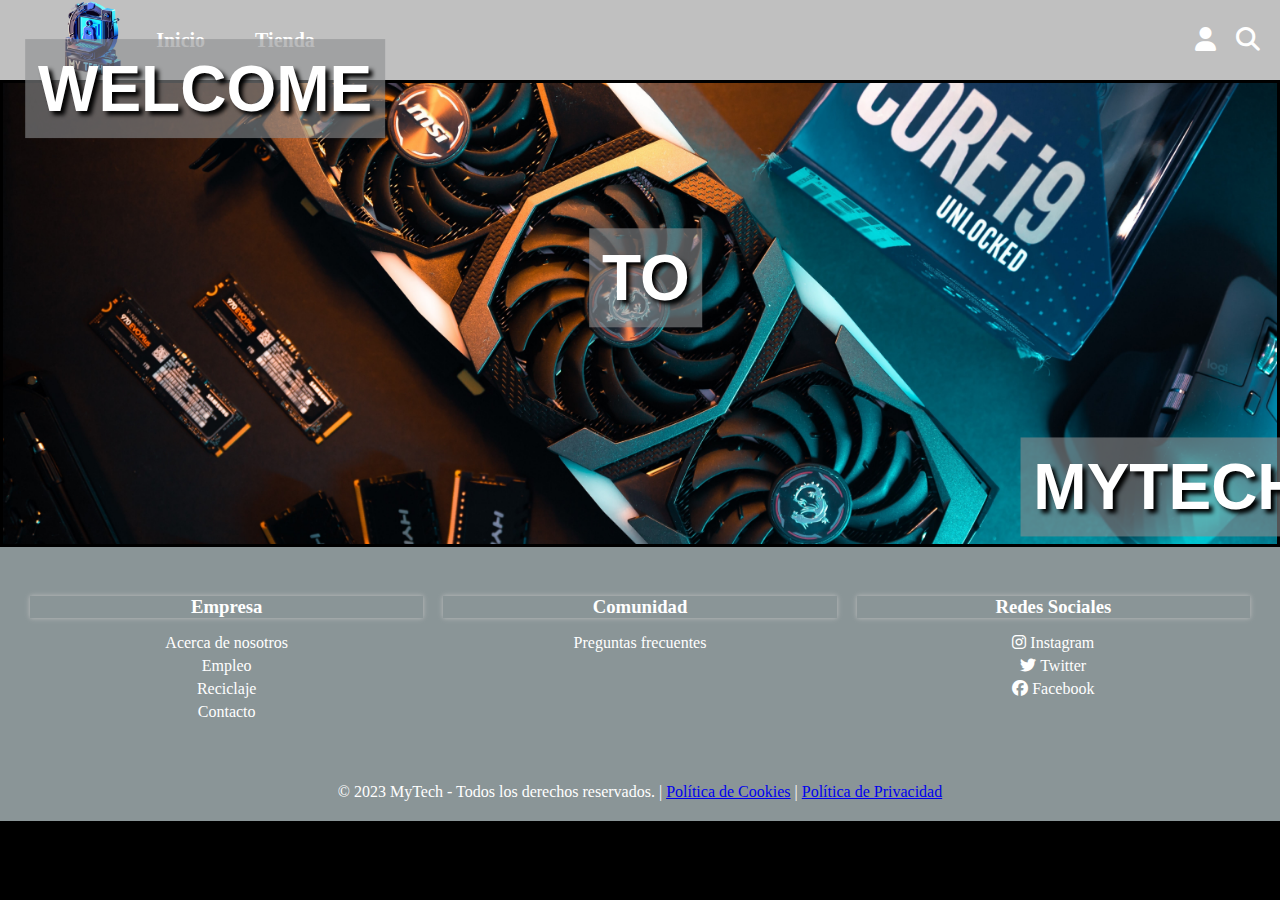
<file: index.html>
<!DOCTYPE html>
<html lang="en">
<head>
    <meta charset="UTF-8">
    <meta name="viewport" content="width=device-width, initial-scale=1.0">
    <link rel="stylesheet" href="https://cdnjs.cloudflare.com/ajax/libs/font-awesome/6.1.0/css/all.min.css">
    <link rel="stylesheet" href="index.css">
    <link rel="icon" type="image/jpg" href="img/Logo.png"/>
    <title>MyTech</title>
    
</head>
<body>
    <nav>
        <div class="menu-container">
                <img class="logo" src="img/Logo.png" alt="Logo">
                <a href="index.html" class="menu-opciones"><strong>Inicio</strong></a>
                <a href="Html/Tienda.html" class="menu-opciones"><strong>Tienda</strong></a>
            <div class="iconos-derecha">
                <a href="Html/InicioSesion.html" class="menu-icono"><i class="fas fa-user"></i></a> <!-- Icono de inicio de sesión -->
                <a href="#" class="menu-icono"><i class="fas fa-search"></i></a> <!-- Icono de búsqueda -->
            </div>
        </div>
    </nav>
<!-- Ahora vamos con la imagen del centro -->
<div class="contenedor">
        <img class="imagen-centro" src="img/Central.jpg" alt="centro">
        <div class="texto-superpuesto">WELCOME </div>
        <div class="texto-superpuesto2">TO </div>
        <div class="texto-superpuesto3"> MYTECH</div>
</div>
<!-- Ahora con el footer -->
<!-- todos los enlaces que metemos ahora los iremos formando en la segunda evaluacion -->
<footer>
    <!-- la primera columna -->
    <div class="footer-columnas">
        <div class="footer-columna">
            <h3>Empresa</h3>
            <ul>
                <li><a href="Html/AcercaDe.html">Acerca de nosotros</a></li>
                <li><a href="Html/Empleo.html">Empleo</a></li>
                <li><a href="Html/Reciclaje.html">Reciclaje</a></li>
                <li><a href="Html/Contacto.html">Contacto</a></li>
            </ul>
        </div>
        <!-- la segunda columna -->
        <div class="footer-columna">
            <h3>Comunidad</h3>
            <ul>
                <li><a href="Html/PreguntasFrecuentes.html">Preguntas frecuentes</a></li>
            </ul>
        </div>
        <!-- la tercera columna -->
        <div class="footer-columna">
            <h3>Redes Sociales</h3>
            <ul>
                <li><a href="https://www.instagram.com/asi3.mytech/"><i class="fab fa-instagram"></i> Instagram</a></li>
                <li><a href="https://twitter.com/asi3mytech"><i class="fab fa-twitter"></i> Twitter</a></li>
                <li><a href="https://www.facebook.com/profile.php?id=61552640265701"><i class="fab fa-facebook"></i> Facebook</a></li>
            </ul>
        </div>
    </div>
    <br>
    <br>
    <!-- la columna donde insertamos las redes sociales -->
    <div class="footer-texto">
        &copy; 2023 MyTech - Todos los derechos reservados. | 
        <a href="Html/PoliticaDeCokies.html">Política de Cookies</a> | 
        <a href="Html/PoliticaDePrivacidad.html">Política de Privacidad</a>
    </div>
</footer>
</body>
</html>
</file>
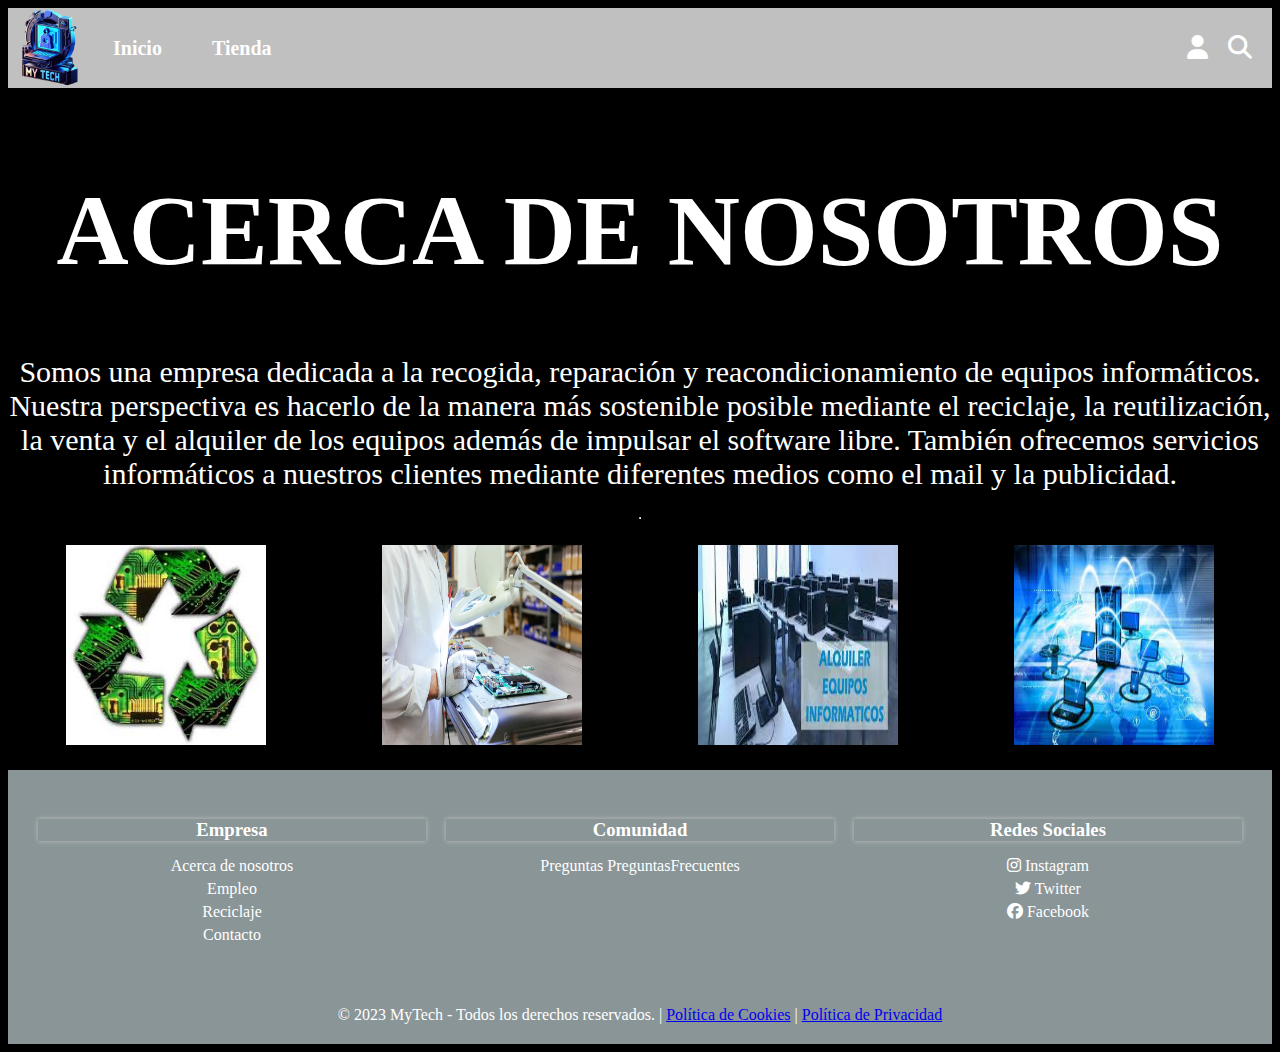
<file: Html/AcercaDe.html>
<!DOCTYPE html>
<html lang="en">
<head>
	<meta charset="UTF-8">
	<meta name="viewport" content="width=device-width, initial-scale=1.0">
    <link rel="stylesheet" href="https://cdnjs.cloudflare.com/ajax/libs/font-awesome/6.1.0/css/all.min.css">
    <link rel="icon" type="image/jpg" href="../img/favicon/acerca de nosotros.jfif"/>
    <link rel="stylesheet" href="../CSS/AcercaDe.css">
	<title>Acerca de Nosotros</title>

</head>
<body>
     <nav>
        <div class="menu-container">
                <img class="logo" src="../img/Logo.png" alt="Logo">
                <a href="../index.html" class="menu-opciones"><strong>Inicio</strong></a>
                <a href="Tienda.html" class="menu-opciones"><strong>Tienda</strong></a>
            <div class="iconos-derecha">
                <a href="InicioSesion.html" class="menu-icono"><i class="fas fa-user"></i></a> <!-- Icono de inicio de sesión -->
                <a href="#" class="menu-icono"><i class="fas fa-search"></i></a> <!-- Icono de búsqueda -->
            </div>
        </div>
    </nav>
    <br>
    <article>
        <div class="titulo">
            <h1>ACERCA DE NOSOTROS</h1>
        </div>
        <div class="texto">
            Somos una empresa dedicada a la recogida, reparación y reacondicionamiento de equipos informáticos. Nuestra perspectiva es hacerlo de la manera más sostenible posible mediante el reciclaje, la reutilización, la venta y el alquiler de los equipos además de impulsar el software libre.
            También ofrecemos servicios informáticos a nuestros clientes mediante diferentes medios como el mail y la publicidad.
        </div>   
    </article>
    <br>
    <hr>
    <br>
    <article class="fotosreferencia">
            <img src="../img/Acerca de nosotros/reciclaje.jpg" alt="reciclaje" class="mediana">
            <img src="../img/Acerca de nosotros/reutilizar.jpg" alt="reutilizar" class="mediana">
            <img src="../img/Acerca de nosotros/alquiler.jpg" alt="alquiler" class="mediana">
            <img src="../img/Acerca de nosotros/servicios.jpg" alt="servicios" class="mediana">
    </article>
    <footer>
    <!-- la primera columna -->
    <div class="footer-columnas">
        <div class="footer-columna">
            <h3>Empresa</h3>
            <ul>
               <li><a href="AcercaDe.html">Acerca de nosotros</a></li>
                <li><a href="Empleo.html">Empleo</a></li>
                <li><a href="Reciclaje.html">Reciclaje</a></li>
                <li><a href="Contacto.html">Contacto</a></li>
            </ul>
        </div>
        <!-- la segunda columna -->
        <div class="footer-columna">
            <h3>Comunidad</h3>
            <ul>
                <li><a href="PreguntasFrecuentes.html">Preguntas PreguntasFrecuentes</a></li>
            </ul>
        </div>
        <!-- la tercera columna -->
        <div class="footer-columna">
            <h3>Redes Sociales</h3>
            <ul>
                <li><a href="https://www.instagram.com/asi3.mytech/"><i class="fab fa-instagram"></i> Instagram</a></li>
                <li><a href="https://twitter.com/asi3mytech"><i class="fab fa-twitter"></i> Twitter</a></li>
                <li><a href="https://www.facebook.com/profile.php?id=61552640265701"><i class="fab fa-facebook"></i> Facebook</a></li>
            </ul>
        </div>
    </div>
    <br>
    <br>
    <!-- la columna donde insertamos las redes sociales -->
    <div class="footer-texto">
        &copy; 2023 MyTech - Todos los derechos reservados. | 
        <a href="PoliticaDeCokies.html">Política de Cookies</a> | 
        <a href="PoliticaDePrivacidad.html">Política de Privacidad</a>
    </div>
</footer>
</body>
</html>
</file>
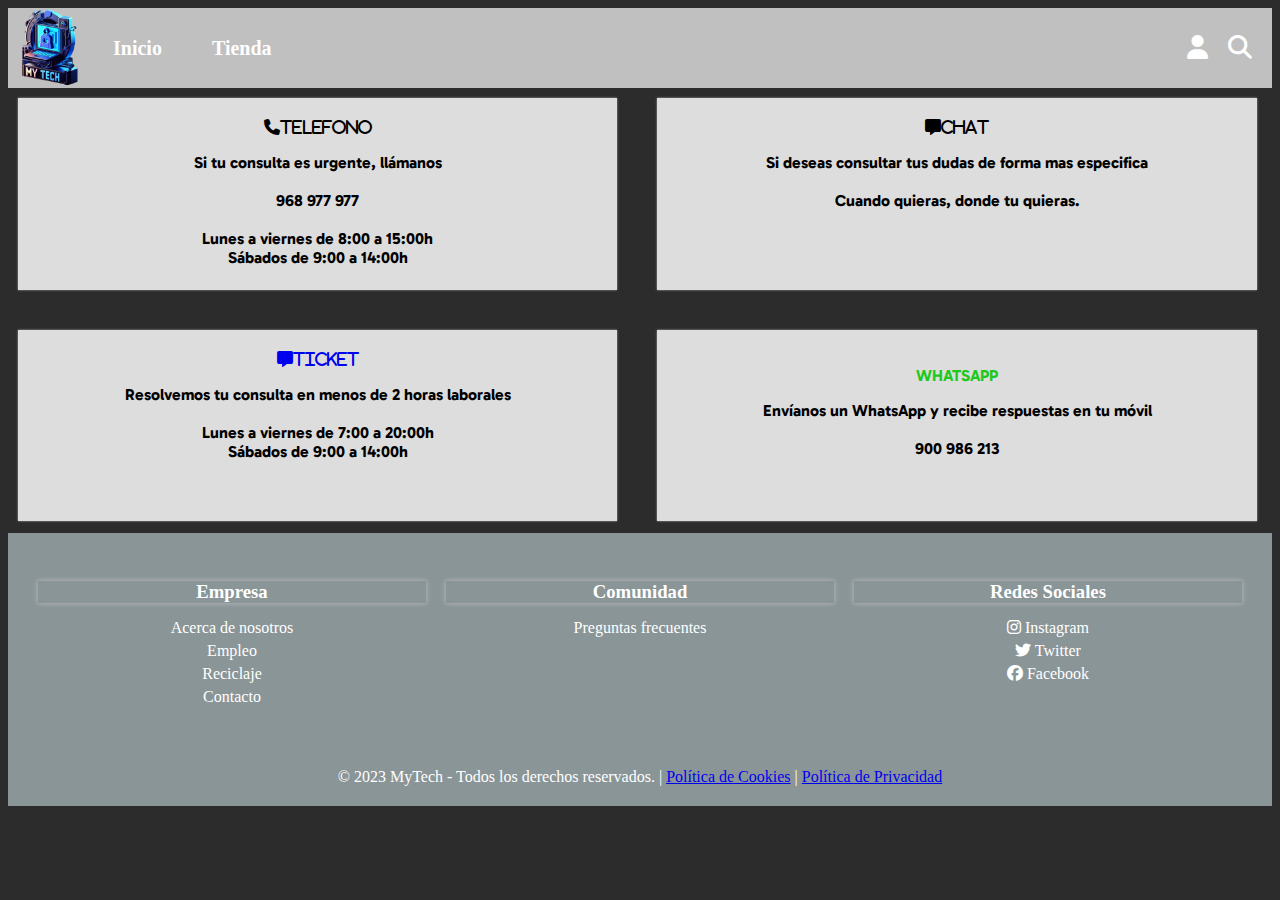
<file: Html/Contacto.html>
<!DOCTYPE html>
<html lang="en">
<head>
    <meta charset="UTF-8">
    <meta name="viewport" content="width=device-width, initial-scale=1.0">
    <title>MyTech</title>
    <link rel="stylesheet" href="https://cdnjs.cloudflare.com/ajax/libs/font-awesome/6.1.0/css/all.min.css">
    <link rel="stylesheet" href="../CSS/Contacto.css">
    <link rel="icon" type="image/jpg" href="../img/Logo.png"/>
    <link rel="preconnect" href="https://fonts.googleapis.com">
    <link rel="preconnect" href="https://fonts.gstatic.com" crossorigin>
    <link href="https://fonts.googleapis.com/css2?family=Gabarito&display=swap" rel="stylesheet">
    <link rel="icon" type="image/jpg" href="../img/favicon/contacto.jfif"/>
</head>
<body>
    <nav>
        <div class="menu-container">
                <img class="logo" src="../img/Logo.png" alt="Logo">
                <a href="../index.html" class="menu-opciones"><strong>Inicio</strong></a>
                <a href="Tienda.html" class="menu-opciones"><strong>Tienda</strong></a>
            <div class="iderecha">
                <a href="InicioSesion.html" class="menu-icono"><i class="fas fa-user"></i></a> <!-- Icono de inicio de sesión -->
                <a href="#" class="menu-icono"><i class="fas fa-search"></i></a> <!-- Icono de búsqueda -->
            </div>
        </div>
    </nav>
    <!-- ahora vamos con la tabla de contactos del medio -->
    <div class="caja-contacto">
        <section>
                <i class="fa fa-phone">Telefono</i>   <!-- el icono de telefono -->    
            <p>Si tu consulta es urgente, llámanos <br> <br>
                968 977 977 <br> <br>
                Lunes a viernes de 8:00 a 15:00h <br>
                Sábados de 9:00 a 14:00h</p>
        </section>
        <section> 
                <i class="fa fa-message">Chat</i>  <!-- el icono de mensajeria -->
                <p> Si deseas consultar tus dudas de forma mas especifica
                    <br>
                    <br>
                    Cuando quieras, donde tu quieras.
                </p>
        </section>
        <section>
            <a href="TIcket.html">
                <i class="fa fa-message">Ticket</i>   <!-- el icono de mensajeria -->
            </a>
            <br>
            <p>Resolvemos tu consulta en menos de 2 horas laborales
                <br>
                <br>
                Lunes a viernes de 7:00 a 20:00h
                <br>
                Sábados de 9:00 a 14:00h
            </p>
        </section>
        <section>
            <p style="color: rgb(28, 201, 28);">WHATSAPP</p>
            <p>
                
                Envíanos un WhatsApp y recibe respuestas en tu móvil
                <br>
                <br>
                900 986 213
            </p>  <!-- el icono de mensajeria -->
        </section>
    </div>
<!-- Ahora con el footer -->
<!-- todos los enlaces que metemos ahora los iremos formando en la segunda evaluacion -->
<footer>
    <!-- la primera columna -->
    <div class="footer-columnas">
        <div class="footer-columna">
            <h3>Empresa</h3>
            <ul>
                <li><a href="AcercaDe.html">Acerca de nosotros</a></li>
                <li><a href="Empleo.html">Empleo</a></li>
                <li><a href="Reciclaje.html">Reciclaje</a></li>
                <li><a href="Contacto.html">Contacto</a></li>
            </ul>
        </div>
        <!-- la segunda columna -->
        <div class="footer-columna">
            <h3>Comunidad</h3>
            <ul>
                <li><a href="PreguntasFrecuentes.html">Preguntas frecuentes</a></li>
            </ul>
        </div>
        <!-- la tercera columna -->
        <div class="footer-columna">
            <h3>Redes Sociales</h3>
            <ul>
                <li><a href="https://www.instagram.com/asi3.mytech/"><i class="fab fa-instagram"></i> Instagram</a></li>
                <li><a href="https://twitter.com/asi3mytech"><i class="fab fa-twitter"></i> Twitter</a></li>
                <li><a href="https://www.facebook.com/profile.php?id=61552640265701"><i class="fab fa-facebook"></i> Facebook</a></li>
            </ul>
        </div>
    </div>
    <br>
    <br>
    <!-- la columna donde insertamos las redes sociales -->
    <div class="footer-texto">
        &copy; 2023 MyTech - Todos los derechos reservados. | 
        <a href="PoliticaDeCokies.html">Política de Cookies</a> | 
        <a href="PoliticaDePrivacidad.html">Política de Privacidad</a>
    </div>
</footer>
</body>
</html>
</file>
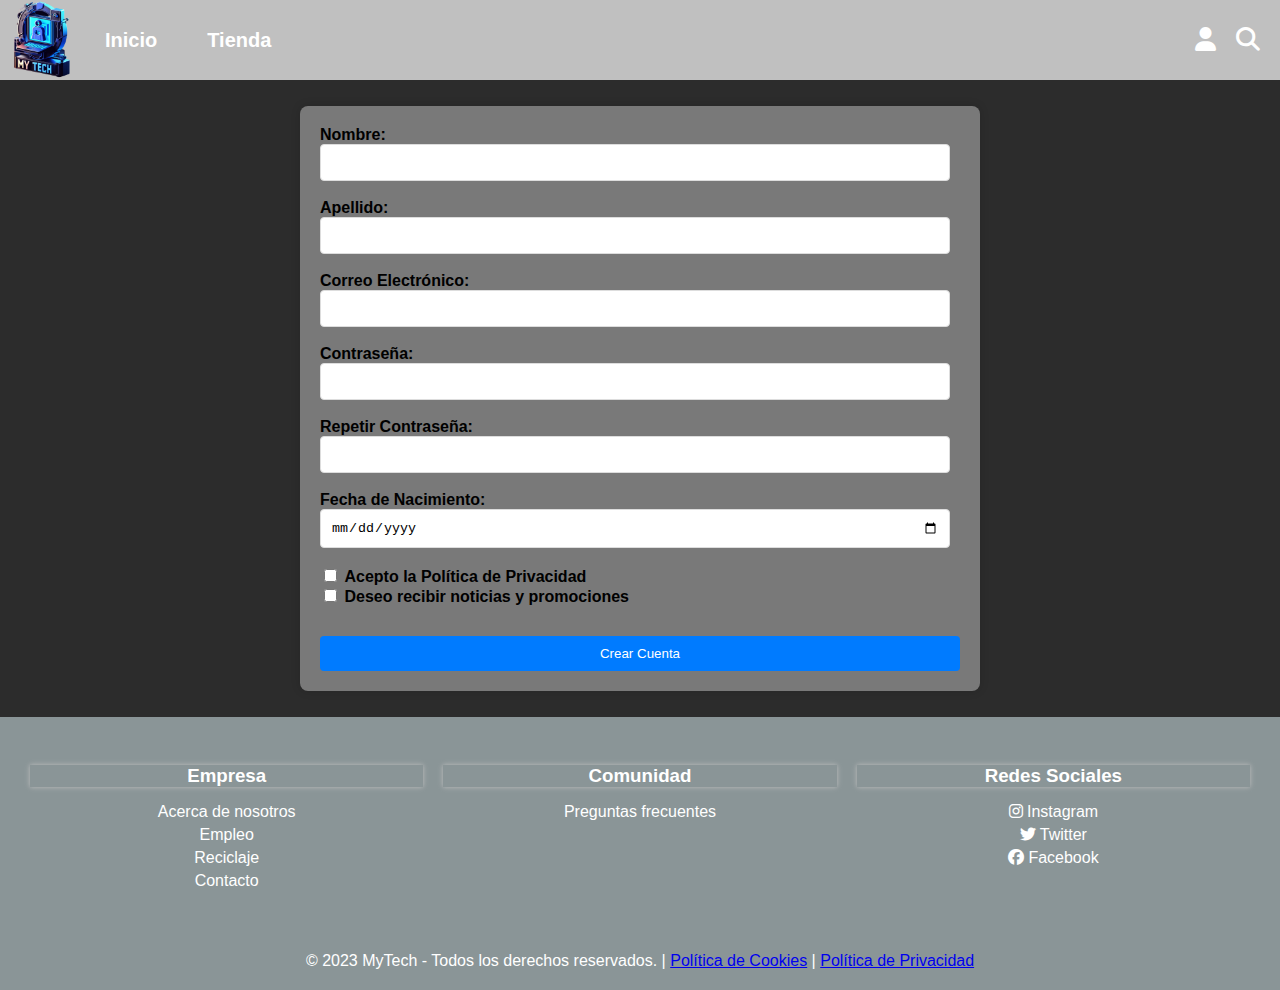
<file: Html/CrearCuenta.html>
<!DOCTYPE html>
<html lang="en">
<head>
    <meta charset="UTF-8">
    <meta name="viewport" content="width=device-width, initial-scale=1.0">
    <link rel="stylesheet" href="../CSS/CrearCuenta.css">
    <link rel="stylesheet" href="https://cdnjs.cloudflare.com/ajax/libs/font-awesome/6.1.0/css/all.min.css">
    <link rel="icon" type="image/jpg" href="../img/favicon/inicio de sesion.jfif"/>
    <title>Crear Cuenta</title>
</head>
<body>
    <nav>
        <div class="menu-container">
                <img class="logo" src="../img/Logo.png" alt="Logo">
                <a href="../index.html" class="menu-opciones"><strong>Inicio</strong></a>
                <a href="Tienda.html" class="menu-opciones"><strong>Tienda</strong></a>
            <div class="iconos-derecha">
                <a href="InicioSesion.html" class="menu-icono"><i class="fas fa-user"></i></a> <!-- Icono de inicio de sesión -->
                <a href="#" class="menu-icono"><i class="fas fa-search"></i></a> <!-- Icono de búsqueda -->
            </div>
        </div>
    </nav>
        <form>
            <label for="fname">Nombre:</label><br>
            <input type="text" id="fname" name="fname"><br><br>
            <label for="lname">Apellido:</label><br>
            <input type="text" id="lname" name="lname"><br><br>
            <label for="email">Correo Electrónico:</label><br>
            <input type="email" id="email" name="email"><br><br>
            <label for="pwd">Contraseña:</label><br>
            <input type="password" id="pwd" name="pwd"><br><br>
            <label for="repwd">Repetir Contraseña:</label><br>
            <input type="password" id="repwd" name="repwd"><br><br>
            <label for="dob">Fecha de Nacimiento:</label><br>
            <input type="date" id="dob" name="dob"><br><br>
            <input type="checkbox" id="privacy" name="privacy"> 
            <label for="privacy">Acepto la Política de Privacidad</label><br>
            <input type="checkbox" id="news" name="news">
            <label for="news">Deseo recibir noticias y promociones</label><br>
            <input type="submit" value="Crear Cuenta">
        </form>
    <footer>
        <!-- la primera columna -->
        <div class="footer-columnas">
            <div class="footer-columna">
                <h3>Empresa</h3>
                <ul>
                    <li><a href="AcercaDe.html">Acerca de nosotros</a></li>
                    <li><a href="Empleo.Html">Empleo</a></li>
                    <li><a href="Reciclaje.html">Reciclaje</a></li>
                    <li><a href="Contacto.html">Contacto</a></li>
                </ul>
            </div>
            <!-- la segunda columna -->
            <div class="footer-columna">
                <h3>Comunidad</h3>
                <ul>
                    <li><a href="PreguntasFrecuentes.html">Preguntas frecuentes</a></li>
                </ul>
            </div>
            <!-- la tercera columna -->
            <div class="footer-columna">
                <h3>Redes Sociales</h3>
                <ul>
                    <li><a href="https://www.instagram.com/asi3.mytech/"><i class="fab fa-instagram"></i> Instagram</a></li>
                    <li><a href="https://twitter.com/asi3mytech"><i class="fab fa-twitter"></i> Twitter</a></li>
                    <li><a href="https://www.facebook.com/profile.php?id=61552640265701"><i class="fab fa-facebook"></i> Facebook</a></li>
                </ul>
            </div>
        </div>
        <br>
        <br>
        <!-- la columna donde insertamos las redes sociales -->
        <div class="footer-texto">
            &copy; 2023 MyTech - Todos los derechos reservados. | 
            <a href="PoliticaDeCokies.html">Política de Cookies</a> | 
            <a href="PoliticaDePrivacidad.html">Política de Privacidad</a>
        </div>
    </footer>
</body>
</html>
</file>
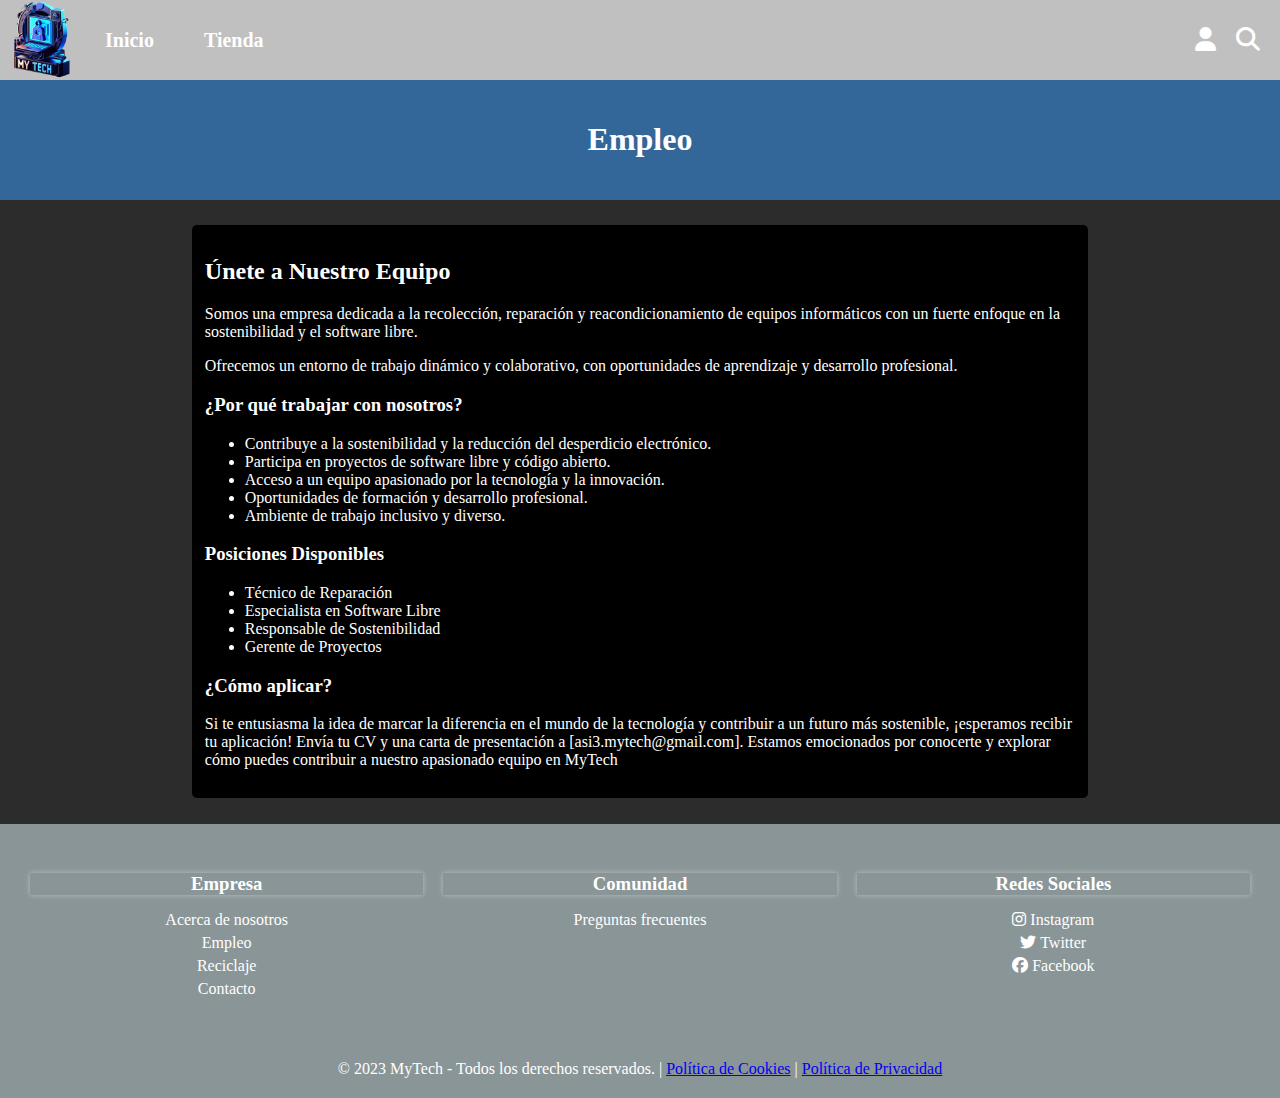
<file: Html/Empleo.html>
<!DOCTYPE html>
<html lang="en">
<head>
    <meta charset="UTF-8">
    <meta name="viewport" content="width=device-width, initial-scale=1.0">
    <link rel="stylesheet" href="https://cdnjs.cloudflare.com/ajax/libs/font-awesome/6.1.0/css/all.min.css">
    <link rel="stylesheet" href="../CSS/Empleo.css">
    <link rel="icon" type="image/jpg" href="../img/favicon/empleo.jfif"/>
    <title>Empleo</title>
</head>
<body>
    <nav>
        <div class="menu-container">
                <img class="logo" src="../img/Logo.png" alt="Logo">
                <a href="../index.html" class="menu-opciones"><strong>Inicio</strong></a>
                <a href="Tienda.html" class="menu-opciones"><strong>Tienda</strong></a>
            <div class="iconos-derecha">
                <a href="InicioSesion.html" class="menu-icono"><i class="fas fa-user"></i></a> <!-- Icono de inicio de sesión -->
                <a href="#" class="menu-icono"><i class="fas fa-search"></i></a> <!-- Icono de búsqueda -->
            </div>
        </div>
    </nav>
    <header>
        <h1>Empleo</h1>
    </header>
    <div class="caja">
        <h2>Únete a Nuestro Equipo</h2>
        <p>Somos una empresa dedicada a la recolección, reparación y reacondicionamiento de equipos informáticos con un fuerte enfoque en la sostenibilidad y el software libre.</p>
        <p>Ofrecemos un entorno de trabajo dinámico y colaborativo, con oportunidades de aprendizaje y desarrollo profesional.</p>
        <h3>¿Por qué trabajar con nosotros?</h3>
        <ul>
            <li>Contribuye a la sostenibilidad y la reducción del desperdicio electrónico.</li>
            <li>Participa en proyectos de software libre y código abierto.</li>
            <li>Acceso a un equipo apasionado por la tecnología y la innovación.</li>
            <li>Oportunidades de formación y desarrollo profesional.</li>
            <li>Ambiente de trabajo inclusivo y diverso.</li>
        </ul>
        <h3>Posiciones Disponibles</h3>
        <ul>
            <li>Técnico de Reparación</li>
            <li>Especialista en Software Libre</li>
            <li>Responsable de Sostenibilidad</li>
            <li>Gerente de Proyectos</li>
        </ul>
        <h3>¿Cómo aplicar?</h3>
        <p>Si te entusiasma la idea de marcar la diferencia en el mundo de la tecnología y contribuir a un futuro más sostenible, ¡esperamos recibir tu aplicación! Envía tu CV y una carta de presentación a [asi3.mytech@gmail.com]. Estamos emocionados por conocerte y explorar cómo puedes contribuir a nuestro apasionado equipo en MyTech</p>
    </div>
    <!-- Ahora con el footer -->
<!-- todos los enlaces que metemos ahora los iremos formando en la segunda evaluacion -->
<footer>
    <!-- la primera columna -->
    <div class="footer-columnas">
        <div class="footer-columna">
            <h3>Empresa</h3>
            <ul>
                <li><a href="AcercaDe.html">Acerca de nosotros</a></li>
                <li><a href="Empleo.html">Empleo</a></li>
                <li><a href="Reciclaje.html">Reciclaje</a></li>
                <li><a href="Contacto.html">Contacto</a></li>
            </ul>
        </div>
        <!-- la segunda columna -->
        <div class="footer-columna">
            <h3>Comunidad</h3>
            <ul>
                <li><a href="PreguntasFrecuentes.html">Preguntas frecuentes</a></li>
            </ul>
        </div>
        <!-- la tercera columna -->
        <div class="footer-columna">
            <h3>Redes Sociales</h3>
            <ul>
                <li><a href="https://www.instagram.com/asi3.mytech/"><i class="fab fa-instagram"></i> Instagram</a></li>
                <li><a href="https://twitter.com/asi3mytech"><i class="fab fa-twitter"></i> Twitter</a></li>
                <li><a href="https://www.facebook.com/profile.php?id=61552640265701"><i class="fab fa-facebook"></i> Facebook</a></li>
            </ul>
        </div>
    </div>
    <br>
    <br>
    <!-- la columna donde insertamos las redes sociales -->
    <div class="footer-texto">
        &copy; 2023 MyTech - Todos los derechos reservados. | 
        <a href="PoliticaDeCokies.html">Política de Cookies</a> | 
        <a href="PoliticaDePrivacidad.html">Política de Privacidad</a>
    </div>
</footer>
</body>
</html>
</file>
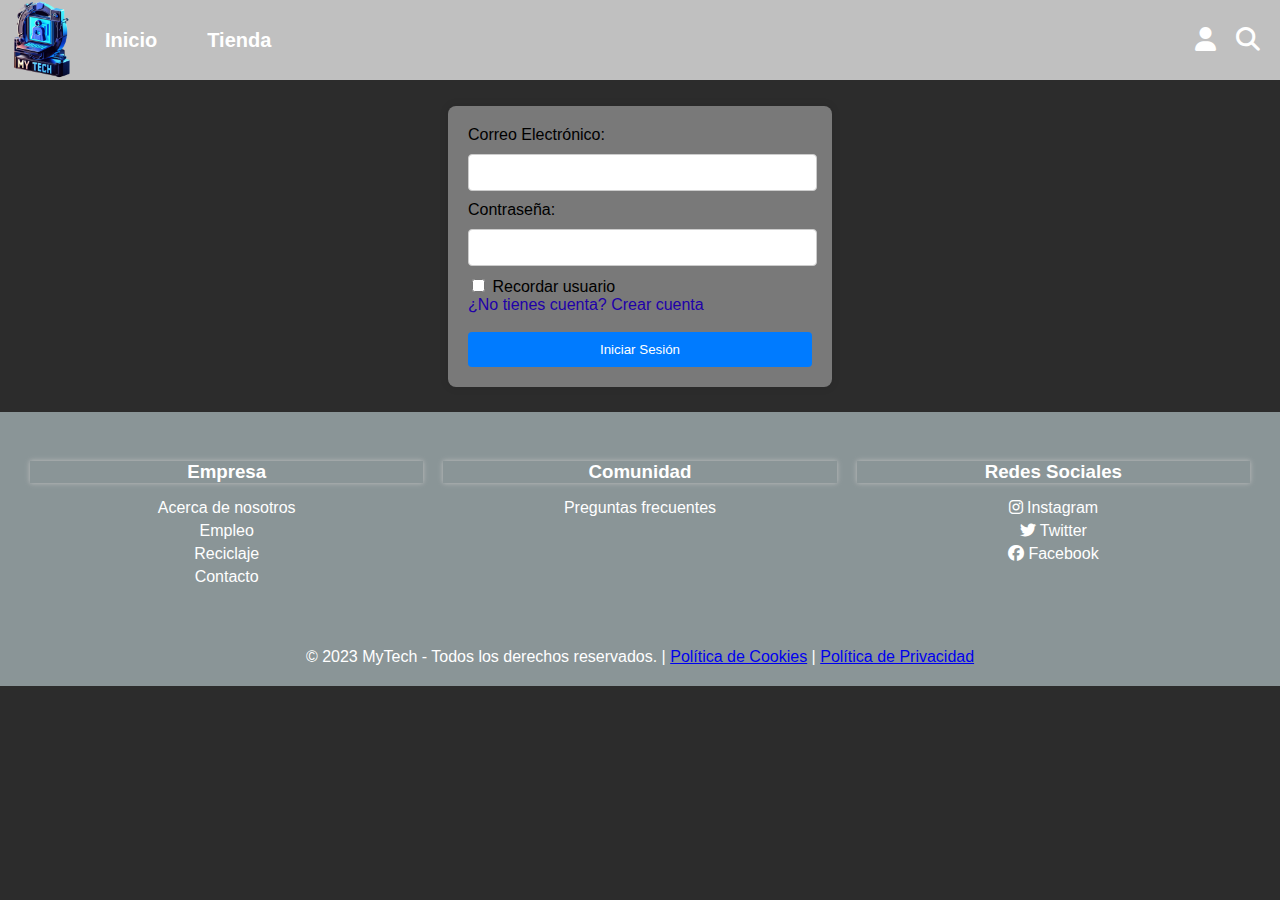
<file: Html/InicioSesion.html>
<!DOCTYPE html>
<html lang="en">
<head>
    <meta charset="UTF-8">
    <meta name="viewport" content="width=device-width, initial-scale=1.0">
    <link rel="stylesheet" href="../CSS/InicioSesion.css">
    <link rel="stylesheet" href="https://cdnjs.cloudflare.com/ajax/libs/font-awesome/6.1.0/css/all.min.css">
    <link rel="icon" type="image/jpg" href="../img/favicon/inicio de sesion.jfif"/>
    <title>iniciar Sesion</title>
</head>
<body>
    <nav>
        <div class="menu-container">
                <img class="logo" src="../img/Logo.png" alt="Logo">
                <a href="../index.html" class="menu-opciones"><strong>Inicio</strong></a>
                <a href="Tienda.html" class="menu-opciones"><strong>Tienda</strong></a>
            <div class="iconos-derecha">
                <a href="InicioSesion.html" class="menu-icono"><i class="fas fa-user"></i></a> <!-- Icono de inicio de sesión -->
                <a href="#" class="menu-icono"><i class="fas fa-search"></i></a> <!-- Icono de búsqueda -->
            </div>
        </div>
    </nav>
    <form>
        <label for="email">Correo Electrónico:</label><br>
        <input type="email" id="email" name="email"><br>
        <label for="pwd">Contraseña:</label><br>
        <input type="password" id="pwd" name="pwd"><br>
        <input type="checkbox" id="remember" name="remember">
        <label for="remember">Recordar usuario</label><br>
        <a href="CrearCuenta.html" class="a">¿No tienes cuenta? Crear cuenta</a><br><br>
        <input type="submit" value="Iniciar Sesión">
    </form>
    <footer>
        <!-- la primera columna -->
        <div class="footer-columnas">
            <div class="footer-columna">
                <h3>Empresa</h3>
                <ul>
                    <li><a href="AcercaDe.html">Acerca de nosotros</a></li>
                    <li><a href="Empleo.Html">Empleo</a></li>
                    <li><a href="Reciclaje.html">Reciclaje</a></li>
                    <li><a href="contacto.html">Contacto</a></li>
                </ul>
            </div>
            <!-- la segunda columna -->
            <div class="footer-columna">
                <h3>Comunidad</h3>
                <ul>
                    <li><a href="PreguntasFrecuentes.html">Preguntas frecuentes</a></li>
                </ul>
            </div>
            <!-- la tercera columna -->
            <div class="footer-columna">
                <h3>Redes Sociales</h3>
                <ul>
                    <li><a href="https://www.instagram.com/asi3.mytech/"><i class="fab fa-instagram"></i> Instagram</a></li>
                    <li><a href="https://twitter.com/asi3mytech"><i class="fab fa-twitter"></i> Twitter</a></li>
                    <li><a href="https://www.facebook.com/profile.php?id=61552640265701"><i class="fab fa-facebook"></i> Facebook</a></li>
                </ul>
            </div>
        </div>
        <br>
        <br>
        <!-- la columna donde insertamos las redes sociales -->
        <div class="footer-texto">
            &copy; 2023 MyTech - Todos los derechos reservados. | 
            <a href="PoliticaDeCokies.html">Política de Cookies</a> | 
            <a href="PoliticaDePrivacidad.html">Política de Privacidad</a>
        </div>
    </footer>
</body>
</html>
</file>
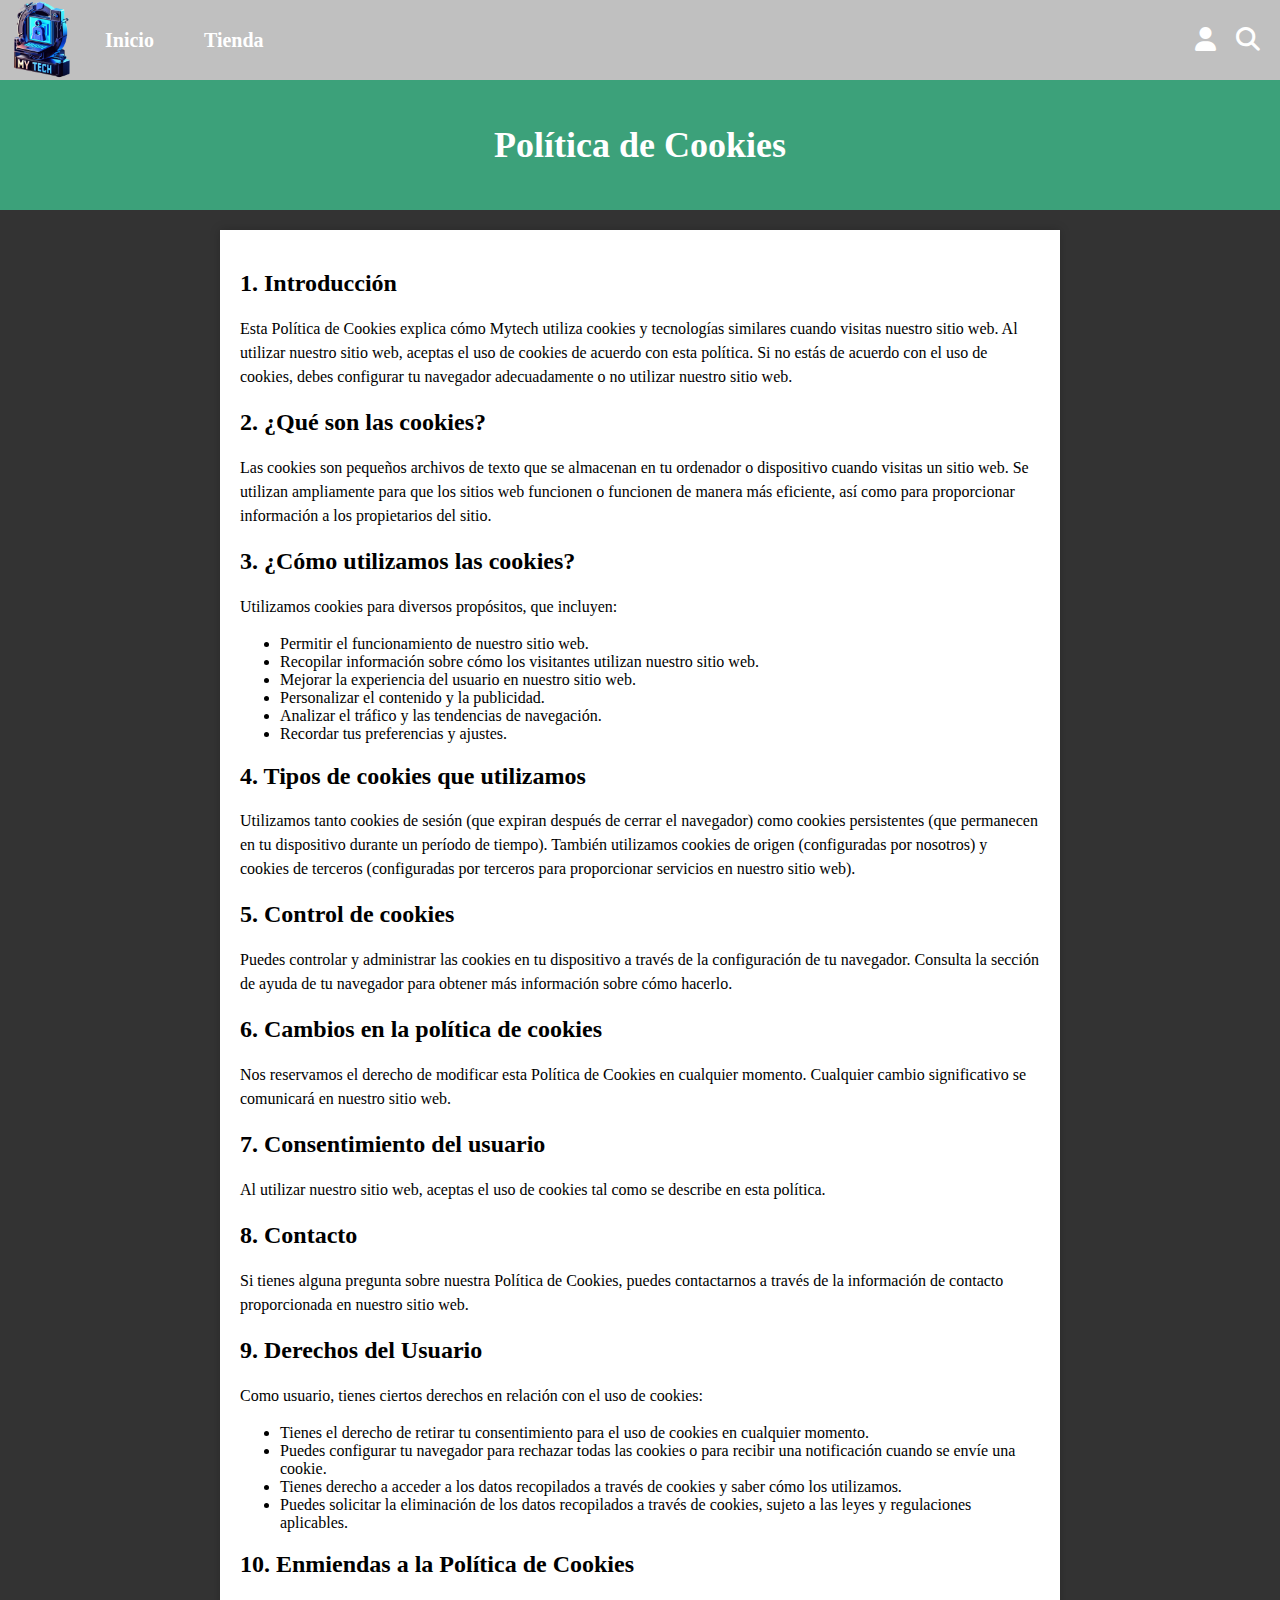
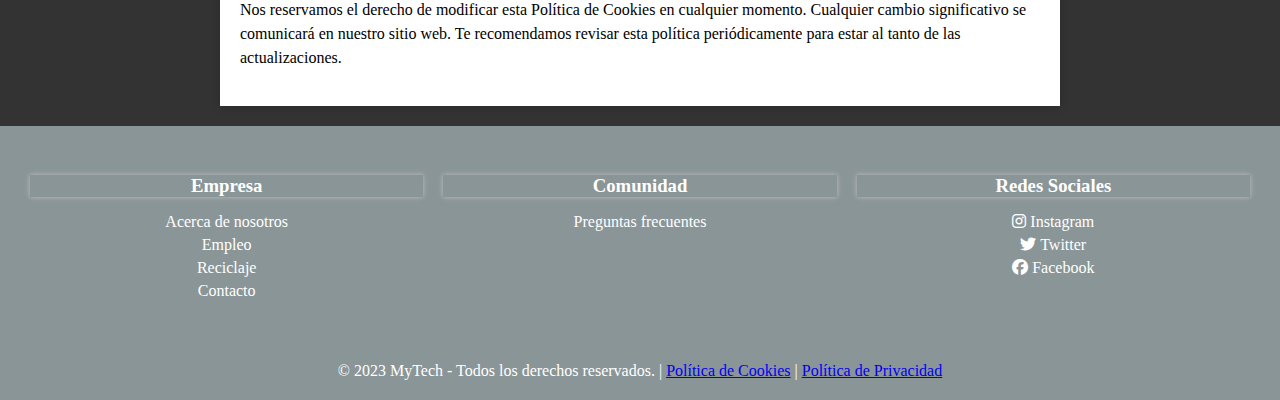
<file: Html/PoliticaDeCokies.html>
<!DOCTYPE html>
<html lang="en">
<head>
    <meta charset="UTF-8">
    <meta name="viewport" content="width=device-width, initial-scale=1.0">
    <title>Politica de Cookies</title>
    <link rel="stylesheet" href="../CSS/PoliticaDeCookies.css">
    <link rel="stylesheet" href="https://cdnjs.cloudflare.com/ajax/libs/font-awesome/6.1.0/css/all.min.css">
    <link rel="icon" type="image/jpg" href="../img/favicon/las cookies.jfif"/>
</head>
<body>
    <nav>
        <div class="menu-container">
                <img class="logo" src="../img/Logo.png" alt="Logo">
                <a href="../index.html" class="menu-opciones"><strong>Inicio</strong></a>
                <a href="Tienda.html" class="menu-opciones"><strong>Tienda</strong></a>
            <div class="iconos-derecha">
                <a href="InicioSesion.html" class="menu-icono"><i class="fas fa-user"></i></a> <!-- Icono de inicio de sesión -->
                <a href="#" class="menu-icono"><i class="fas fa-search"></i></a> <!-- Icono de búsqueda -->
            </div>
        </div>
    </nav>
    <header>
        <h1>Política de Cookies</h1>
    </header>
    <div class="container">
        <h2>1. Introducción</h2>
        <p>Esta Política de Cookies explica cómo Mytech utiliza cookies y tecnologías similares cuando visitas nuestro sitio web. Al utilizar nuestro sitio web, aceptas el uso de cookies de acuerdo con esta política. Si no estás de acuerdo con el uso de cookies, debes configurar tu navegador adecuadamente o no utilizar nuestro sitio web.</p>

        <h2>2. ¿Qué son las cookies?</h2>
        <p>Las cookies son pequeños archivos de texto que se almacenan en tu ordenador o dispositivo cuando visitas un sitio web. Se utilizan ampliamente para que los sitios web funcionen o funcionen de manera más eficiente, así como para proporcionar información a los propietarios del sitio.</p>

        <h2>3. ¿Cómo utilizamos las cookies?</h2>
        <p>Utilizamos cookies para diversos propósitos, que incluyen:</p>
        <ul>
            <li>Permitir el funcionamiento de nuestro sitio web.</li>
            <li>Recopilar información sobre cómo los visitantes utilizan nuestro sitio web.</li>
            <li>Mejorar la experiencia del usuario en nuestro sitio web.</li>
            <li>Personalizar el contenido y la publicidad.</li>
            <li>Analizar el tráfico y las tendencias de navegación.</li>
            <li>Recordar tus preferencias y ajustes.</li>
        </ul>

        <h2>4. Tipos de cookies que utilizamos</h2>
        <p>Utilizamos tanto cookies de sesión (que expiran después de cerrar el navegador) como cookies persistentes (que permanecen en tu dispositivo durante un período de tiempo). También utilizamos cookies de origen (configuradas por nosotros) y cookies de terceros (configuradas por terceros para proporcionar servicios en nuestro sitio web).</p>

        <h2>5. Control de cookies</h2>
        <p>Puedes controlar y administrar las cookies en tu dispositivo a través de la configuración de tu navegador. Consulta la sección de ayuda de tu navegador para obtener más información sobre cómo hacerlo.</p>

        <h2>6. Cambios en la política de cookies</h2>
        <p>Nos reservamos el derecho de modificar esta Política de Cookies en cualquier momento. Cualquier cambio significativo se comunicará en nuestro sitio web.</p>

        <h2>7. Consentimiento del usuario</h2>
        <p>Al utilizar nuestro sitio web, aceptas el uso de cookies tal como se describe en esta política.</p>

        <h2>8. Contacto</h2>
        <p>Si tienes alguna pregunta sobre nuestra Política de Cookies, puedes contactarnos a través de la información de contacto proporcionada en nuestro sitio web.</p>

        <h2>9. Derechos del Usuario</h2>
        <p>Como usuario, tienes ciertos derechos en relación con el uso de cookies:</p>
        <ul>
            <li>Tienes el derecho de retirar tu consentimiento para el uso de cookies en cualquier momento.</li>
            <li>Puedes configurar tu navegador para rechazar todas las cookies o para recibir una notificación cuando se envíe una cookie.</li>
            <li>Tienes derecho a acceder a los datos recopilados a través de cookies y saber cómo los utilizamos.</li>
            <li>Puedes solicitar la eliminación de los datos recopilados a través de cookies, sujeto a las leyes y regulaciones aplicables.</li>
        </ul>

        <h2>10. Enmiendas a la Política de Cookies</h2>
        <p>Nos reservamos el derecho de modificar esta Política de Cookies en cualquier momento. Cualquier cambio significativo se comunicará en nuestro sitio web. Te recomendamos revisar esta política periódicamente para estar al tanto de las actualizaciones.</p>
    </div>
    <!-- Ahora con el footer -->
<!-- todos los enlaces que metemos ahora los iremos formando en la segunda evaluacion -->
<footer>
    <!-- la primera columna -->
    <div class="footer-columnas">
        <div class="footer-columna">
            <h3>Empresa</h3>
            <ul>
                <li><a href="AcercaDe.html">Acerca de nosotros</a></li>
                <li><a href="Html/Empleo.html">Empleo</a></li>
                <li><a href="Html/Reciclaje.html">Reciclaje</a></li>
                <li> <a href="Contacto.html">Contacto</a></li>
            </ul>
        </div>
        <!-- la segunda columna -->
        <div class="footer-columna">
            <h3>Comunidad</h3>
            <ul>
                <li><a href="PreguntasFrecuentes.html">Preguntas frecuentes</a></li>
            </ul>
        </div>
        <!-- la tercera columna -->
        <div class="footer-columna">
            <h3>Redes Sociales</h3>
            <ul>
                <li><a href="https://www.instagram.com/asi3.mytech/"><i class="fab fa-instagram"></i> Instagram</a></li>
                <li><a href="https://twitter.com/asi3mytech"><i class="fab fa-twitter"></i> Twitter</a></li>
                <li><a href="https://www.facebook.com/profile.php?id=61552640265701"><i class="fab fa-facebook"></i> Facebook</a></li>
            </ul>
        </div>
    </div>
    <br>
    <br>
    <!-- la columna donde insertamos las redes sociales -->
    <div class="footer-texto">
        &copy; 2023 MyTech - Todos los derechos reservados. | 
        <a href="PoliticaDeCokies.html">Política de Cookies</a> | 
        <a href="PoliticaDePrivacidad.html">Política de Privacidad</a>
    </div>
</footer>
</body>
</html>
</file>
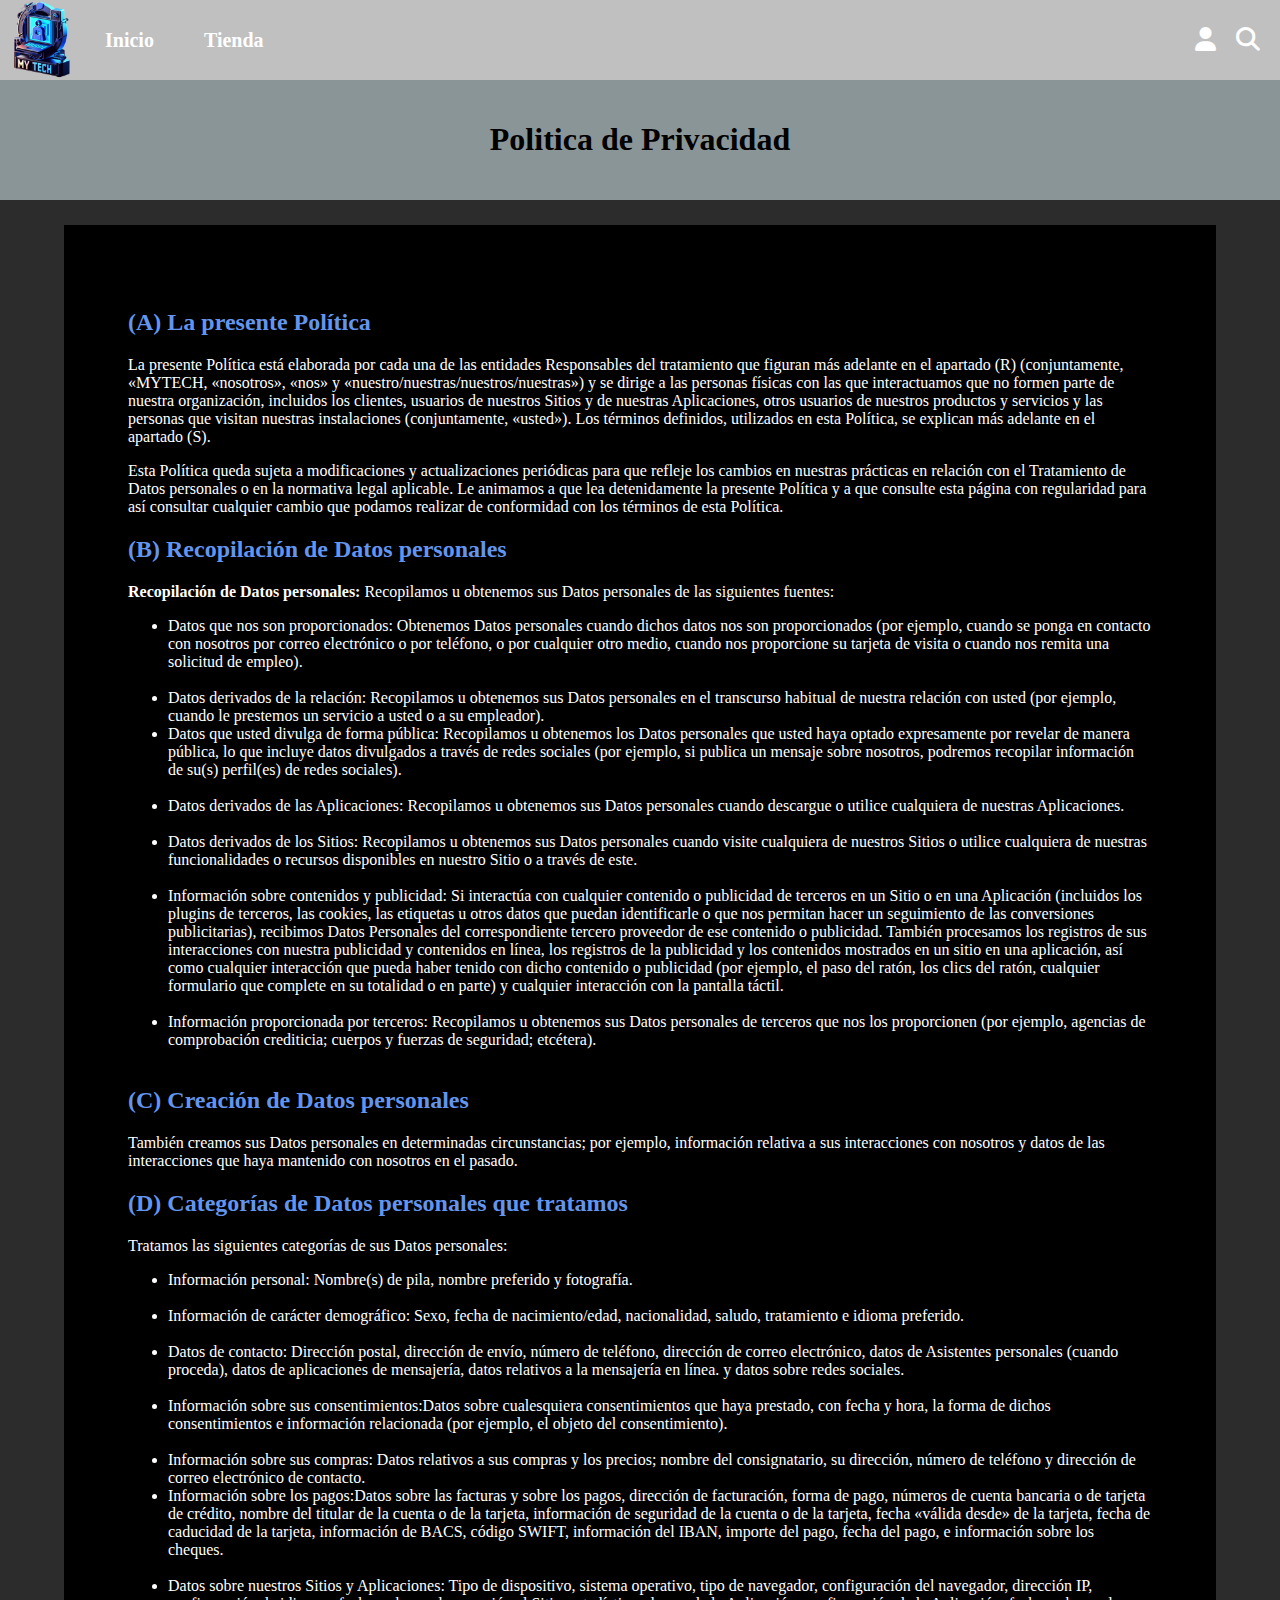
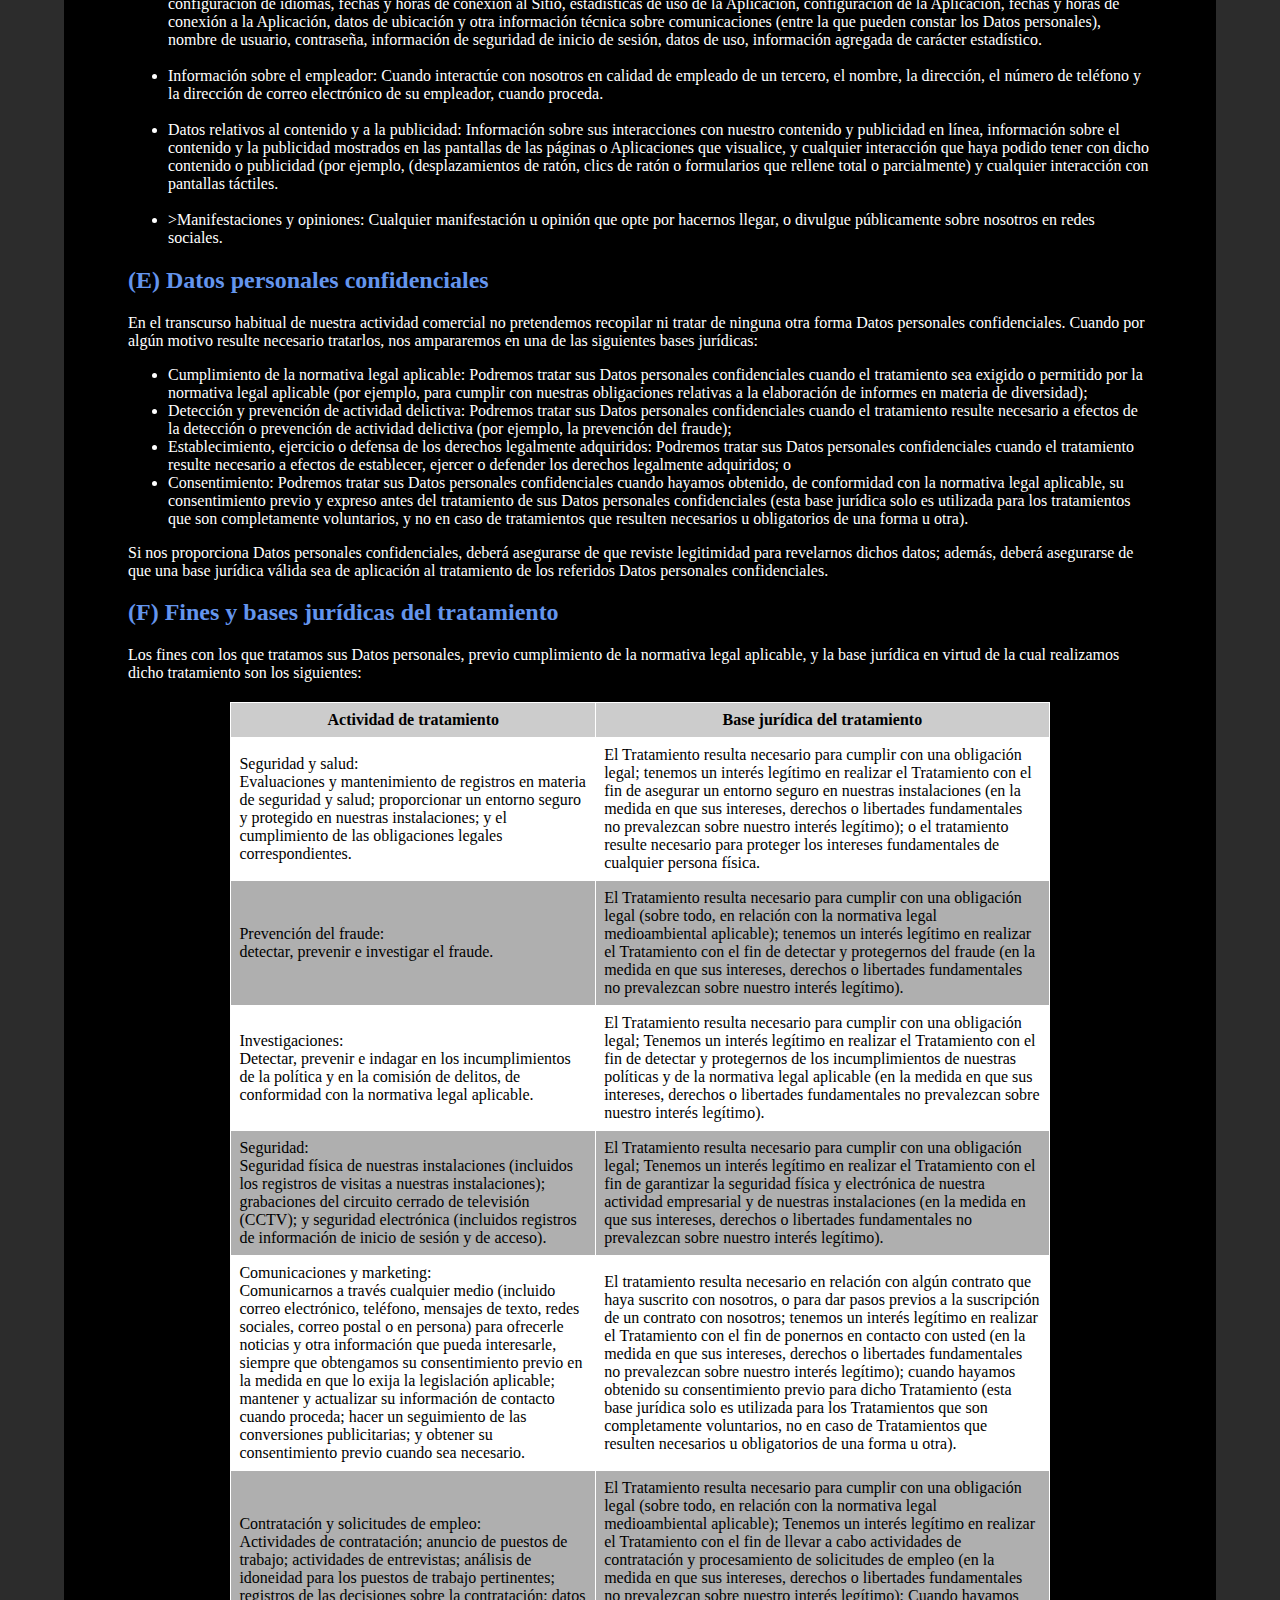
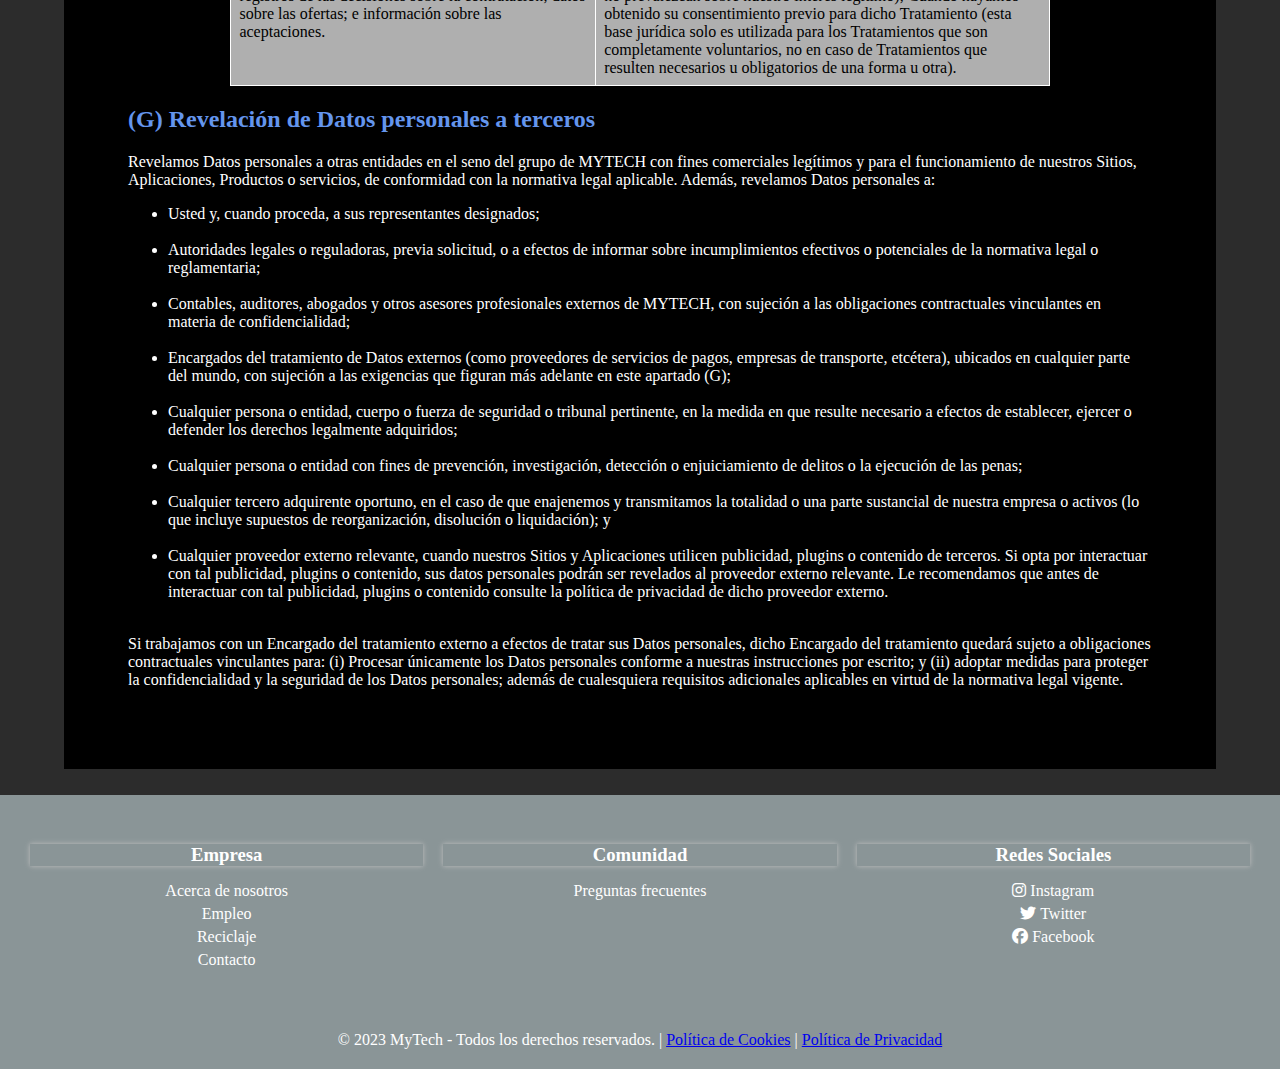
<file: Html/PoliticaDePrivacidad.html>
<!DOCTYPE html>
<html lang="en">
<head>
    <meta charset="UTF-8">
    <meta name="viewport" content="width=device-width, initial-scale=1.0">
    <title>Politica de Privacidad</title>
    <link rel="stylesheet" href="../CSS/PoliticaDePrivacidad.css">
    <link rel="stylesheet" href="https://cdnjs.cloudflare.com/ajax/libs/font-awesome/6.1.0/css/all.min.css">
    <link rel="icon" type="image/jpg" href="../img/favicon/politica de provadacidad.jfif"/>
</head>
<body>
    <nav>
        <div class="menu-container">
                <img class="logo" src="../img/Logo.png" alt="Logo">
                <a href="../index.html" class="menu-opciones"><strong>Inicio</strong></a>
                <a href="Tienda.html" class="menu-opciones"><strong>Tienda</strong></a>
            <div class="iconos-derecha">
                <a href="InicioSesion.html" class="menu-icono"><i class="fas fa-user"></i></a> <!-- Icono de inicio de sesión -->
                <a href="#" class="menu-icono"><i class="fas fa-search"></i></a> <!-- Icono de búsqueda -->
            </div>
        </div>
    </nav>
    <!--Texto-->
    <header>
        <h1>Politica de Privacidad</h1>
    </header>
    <div class="general">
        <section>
            <h2>(A)	La presente Política</h2>
            <div>
                <p>La presente Política está elaborada por cada una de las entidades Responsables del tratamiento que figuran más adelante en el apartado (R) (conjuntamente, «MYTECH, «nosotros», «nos» y «nuestro/nuestras/nuestros/nuestras») y se dirige a las personas físicas con las que interactuamos que no formen parte de nuestra organización, incluidos los clientes, usuarios de nuestros Sitios y de nuestras Aplicaciones, otros usuarios de nuestros productos y servicios y las personas que visitan nuestras instalaciones (conjuntamente, «usted»). Los términos definidos, utilizados en esta Política, se explican más adelante en el apartado (S).</p>
                <p>Esta Política queda sujeta a modificaciones y actualizaciones periódicas para que refleje los cambios en nuestras prácticas en relación con el Tratamiento de Datos personales o en la normativa legal aplicable. Le animamos a que lea detenidamente la presente Política y a que consulte esta página con regularidad para así consultar cualquier cambio que podamos realizar de conformidad con los términos de esta Política. </p>
            </div>
        </section>
        <section >
            <h2>(B)	Recopilación de Datos personales</h2>
            <div>
                <p><b>Recopilación de Datos personales:</b> Recopilamos u obtenemos sus Datos personales de las siguientes fuentes: </p>
                <ul>
                    <li>Datos que nos son proporcionados: Obtenemos Datos personales cuando dichos datos nos son proporcionados (por ejemplo, cuando se ponga en contacto con nosotros por correo electrónico o por teléfono, o por cualquier otro medio, cuando nos proporcione su tarjeta de visita o cuando nos remita una solicitud de empleo). </li>
                    <br>
                    <li>Datos derivados de la relación: Recopilamos u obtenemos sus Datos personales en el transcurso habitual de nuestra relación con usted (por ejemplo, cuando le prestemos un servicio a usted o a su empleador). </li>
                    <li>Datos que usted divulga de forma pública: Recopilamos u obtenemos los Datos personales que usted haya optado expresamente por revelar de manera pública, lo que incluye datos divulgados a través de redes sociales (por ejemplo, si publica un mensaje sobre nosotros, podremos recopilar información de su(s) perfil(es) de redes sociales). </li>
                    <br>
                    <li>Datos derivados de las Aplicaciones: Recopilamos u obtenemos sus Datos personales cuando descargue o utilice cualquiera de nuestras Aplicaciones. </li>
                    <br>
                    <li>Datos derivados de los Sitios: Recopilamos u obtenemos sus Datos personales cuando visite cualquiera de nuestros Sitios o utilice cualquiera de nuestras funcionalidades o recursos disponibles en nuestro Sitio o a través de este. </li>
                    <br>
                    <li>Información sobre contenidos y publicidad: Si interactúa con cualquier contenido o publicidad de terceros en un Sitio o en una Aplicación (incluidos los plugins de terceros, las cookies, las etiquetas u otros datos que puedan identificarle o que nos permitan hacer un seguimiento de las conversiones publicitarias), recibimos Datos Personales del correspondiente tercero proveedor de ese contenido o publicidad. También procesamos los registros de sus interacciones con nuestra publicidad y contenidos en línea, los registros de la publicidad y los contenidos mostrados en un sitio en una aplicación, así como cualquier interacción que pueda haber tenido con dicho contenido o publicidad (por ejemplo, el paso del ratón, los clics del ratón, cualquier formulario que complete en su totalidad o en parte) y cualquier interacción con la pantalla táctil.</li>
                    <br>
                    <li>Información proporcionada por terceros: Recopilamos u obtenemos sus Datos personales de terceros que nos los proporcionen (por ejemplo, agencias de comprobación crediticia; cuerpos y fuerzas de seguridad; etcétera). </li>
                    <br>
                </ul>
            </div>
        </section>
        <section >
            <h2>(C)	Creación de Datos personales</h2>

            <div>
                <p>También creamos sus Datos personales en determinadas circunstancias; por ejemplo, información relativa a sus interacciones con nosotros y datos de las interacciones que haya mantenido con nosotros en el pasado. </p>
            </div>
        </section>
        <section>
            <h2>(D)	Categorías de Datos personales que tratamos</h2>
            <div>
                <p>Tratamos las siguientes categorías de sus Datos personales: </p>
                <ul>
                    <li>Información personal: Nombre(s) de pila, nombre preferido y fotografía.</li>
                    <br>
                    <li>Información de carácter demográfico: Sexo, fecha de nacimiento/edad, nacionalidad, saludo, tratamiento e idioma preferido.</li>
                    <br>
                    <li>Datos de contacto: Dirección postal, dirección de envío, número de teléfono, dirección de correo electrónico, datos de Asistentes personales (cuando proceda), datos de aplicaciones de mensajería, datos relativos a la mensajería en línea. y datos sobre redes sociales. </li>
                    <br>
                    <li>Información sobre sus consentimientos:Datos sobre cualesquiera consentimientos que haya prestado, con fecha y hora, la forma de dichos consentimientos e información relacionada (por ejemplo, el objeto del consentimiento).</li>
                    <br>
                    <li>Información sobre sus compras: Datos relativos a sus compras y los precios; nombre del consignatario, su dirección, número de teléfono y dirección de correo electrónico de contacto. </li>
                    <li>Información sobre los pagos:Datos sobre las facturas y sobre los pagos, dirección de facturación, forma de pago, números de cuenta bancaria o de tarjeta de crédito, nombre del titular de la cuenta o de la tarjeta, información de seguridad de la cuenta o de la tarjeta, fecha «válida desde» de la tarjeta, fecha de caducidad de la tarjeta, información de BACS, código SWIFT, información del IBAN, importe del pago, fecha del pago, e información sobre los cheques.</li>
                    <br>
                    <li>Datos sobre nuestros Sitios y Aplicaciones: Tipo de dispositivo, sistema operativo, tipo de navegador, configuración del navegador, dirección IP, configuración de idiomas, fechas y horas de conexión al Sitio, estadísticas de uso de la Aplicación, configuración de la Aplicación, fechas y horas de conexión a la Aplicación, datos de ubicación y otra información técnica sobre comunicaciones (entre la que pueden constar los Datos personales), nombre de usuario, contraseña, información de seguridad de inicio de sesión, datos de uso, información agregada de carácter estadístico.</li>
                    <br>
                    <li>Información sobre el empleador: Cuando interactúe con nosotros en calidad de empleado de un tercero, el nombre, la dirección, el número de teléfono y la dirección de correo electrónico de su empleador, cuando proceda. </li>
                    <br>
                    <li>Datos relativos al contenido y a la publicidad: Información sobre sus interacciones con nuestro contenido y publicidad en línea, información sobre el contenido y la publicidad mostrados en las pantallas de las páginas o Aplicaciones que visualice, y cualquier interacción que haya podido tener con dicho contenido o publicidad (por ejemplo, (desplazamientos de ratón, clics de ratón o formularios que rellene total o parcialmente) y cualquier interacción con pantallas táctiles. </li>
                    <br>
                    <li>>Manifestaciones y opiniones: Cualquier manifestación u opinión que opte por hacernos llegar, o divulgue públicamente sobre nosotros en redes sociales. </li>
                </ul>
            </div>
        </section>
        <section >
            <h2>(E)	Datos personales confidenciales</h2>
            <div>
                <p>En el transcurso habitual de nuestra actividad comercial no pretendemos recopilar ni tratar de ninguna otra forma Datos personales confidenciales. Cuando por algún motivo resulte necesario tratarlos, nos ampararemos en una de las siguientes bases jurídicas: </p>
                <ul>
                    <li>Cumplimiento de la normativa legal aplicable: Podremos tratar sus Datos personales confidenciales cuando el tratamiento sea exigido o permitido por la normativa legal aplicable (por ejemplo, para cumplir con nuestras obligaciones relativas a la elaboración de informes en materia de diversidad); </li>
                    <li>Detección y prevención de actividad delictiva: Podremos tratar sus Datos personales confidenciales cuando el tratamiento resulte necesario a efectos de la detección o prevención de actividad delictiva (por ejemplo, la prevención del fraude); </li>
                    <li>Establecimiento, ejercicio o defensa de los derechos legalmente adquiridos: Podremos tratar sus Datos personales confidenciales cuando el tratamiento resulte necesario a efectos de establecer, ejercer o defender los derechos legalmente adquiridos; o</li>
                    <li>Consentimiento: Podremos tratar sus Datos personales confidenciales cuando hayamos obtenido, de conformidad con la normativa legal aplicable, su consentimiento previo y expreso antes del tratamiento de sus Datos personales confidenciales (esta base jurídica solo es utilizada para los tratamientos que son completamente voluntarios, y no en caso de tratamientos que resulten necesarios u obligatorios de una forma u otra). </li>
                </ul>
                <p>Si nos proporciona Datos personales confidenciales, deberá asegurarse de que reviste legitimidad para revelarnos dichos datos; además, deberá asegurarse de que una base jurídica válida sea de aplicación al tratamiento de los referidos Datos personales confidenciales. </p>
            </div>
        </section>
        <section>
            <h2>(F)	Fines y bases jurídicas del tratamiento</h2>
            <div>
                <p>Los fines con los que tratamos sus Datos personales, previo cumplimiento de la normativa legal aplicable, y la base jurídica en virtud de la cual realizamos dicho tratamiento son los siguientes: </p>
                <table>
                    <tr>
                        <th>Actividad de tratamiento</th>
                        <th>Base jurídica del tratamiento</th>
                    </tr>
                    <tr>
                        <td>Seguridad y salud: <br>
                            Evaluaciones y mantenimiento de registros en materia de seguridad y salud; proporcionar un entorno seguro y protegido en nuestras instalaciones; y el cumplimiento de las obligaciones legales correspondientes.
                        </td>
                        <td>El Tratamiento resulta necesario para cumplir con una obligación legal;
                            tenemos un interés legítimo en realizar el Tratamiento con el fin de asegurar un entorno seguro en nuestras instalaciones (en la medida en que sus intereses, derechos o libertades fundamentales no prevalezcan sobre nuestro interés legítimo); o el tratamiento resulte necesario para proteger los intereses fundamentales de cualquier persona física.</td>
                    </tr>
                    <tr>
                        <td>Prevención del fraude: <br>
                            detectar, prevenir e investigar el fraude.</td>
                        <td>El Tratamiento resulta necesario para cumplir con una obligación legal (sobre todo, en relación con la normativa legal medioambiental aplicable); tenemos un interés legítimo en realizar el Tratamiento con el fin de detectar y protegernos del fraude (en la medida en que sus intereses, derechos o libertades fundamentales no prevalezcan sobre nuestro interés legítimo).</td>
                    </tr>
                    <tr>
                        <td>Investigaciones: <br>
                            Detectar, prevenir e indagar en los incumplimientos de la política y en la comisión de delitos, de conformidad con la normativa legal aplicable.</td>
                        <td>El Tratamiento resulta necesario para cumplir con una obligación legal; Tenemos un interés legítimo en realizar el Tratamiento con el fin de detectar y protegernos de los incumplimientos de nuestras políticas y de la normativa legal aplicable (en la medida en que sus intereses, derechos o libertades fundamentales no prevalezcan sobre nuestro interés legítimo).</td>
                    </tr>
                    <tr>
                        <td>Seguridad: <br>
                            Seguridad física de nuestras instalaciones (incluidos los registros de visitas a nuestras instalaciones); grabaciones del circuito cerrado de televisión (CCTV); y seguridad electrónica (incluidos registros de información de inicio de sesión y de acceso).
                        </td>
                        <td>El Tratamiento resulta necesario para cumplir con una obligación legal; Tenemos un interés legítimo en realizar el Tratamiento con el fin de garantizar la seguridad física y electrónica de nuestra actividad empresarial y de nuestras instalaciones (en la medida en que sus intereses, derechos o libertades fundamentales no prevalezcan sobre nuestro interés legítimo).</td>
                    </tr>
                    <tr>
                        <td>Comunicaciones y marketing: <br>
                        Comunicarnos a través cualquier medio (incluido correo electrónico, teléfono, mensajes de texto, redes sociales, correo postal o en persona) para ofrecerle noticias y otra información que pueda interesarle, siempre que obtengamos su consentimiento previo en la medida en que lo exija la legislación aplicable; mantener y actualizar su información de contacto cuando proceda; hacer un seguimiento de las conversiones publicitarias; y obtener su consentimiento previo cuando sea necesario.
                        </td>
                        <td>El tratamiento resulta necesario en relación con algún contrato que haya suscrito con nosotros, o para dar pasos previos a la suscripción de un contrato con nosotros; tenemos un interés legítimo en realizar el Tratamiento con el fin de ponernos en contacto con usted (en la medida en que sus intereses, derechos o libertades fundamentales no prevalezcan sobre nuestro interés legítimo); cuando hayamos obtenido su consentimiento previo para dicho Tratamiento (esta base jurídica solo es utilizada para los Tratamientos que son completamente voluntarios, no en caso de Tratamientos que resulten necesarios u obligatorios de una forma u otra).</td>
                    </tr>
                    <tr>
                        <td>Contratación y solicitudes de empleo: <br>
                            Actividades de contratación; anuncio de puestos de trabajo; actividades de entrevistas; análisis de idoneidad para los puestos de trabajo pertinentes; registros de las decisiones sobre la contratación; datos sobre las ofertas; e información sobre las aceptaciones. <br></td>
                        <td>El Tratamiento resulta necesario para cumplir con una obligación legal (sobre todo, en relación con la normativa legal medioambiental aplicable); Tenemos un interés legítimo en realizar el Tratamiento con el fin de llevar a cabo actividades de contratación y procesamiento de solicitudes de empleo (en la medida en que sus intereses, derechos o libertades fundamentales no prevalezcan sobre nuestro interés legítimo); Cuando hayamos obtenido su consentimiento previo para dicho Tratamiento (esta base jurídica solo es utilizada para los Tratamientos que son completamente voluntarios, no en caso de Tratamientos que resulten necesarios u obligatorios de una forma u otra).</td>
                    </tr>
                </table>
            </div>
        </section>
        <section>
            <h2>(G)	Revelación de Datos personales a terceros</h2>
            <div>
                <p>
                    Revelamos Datos personales a otras entidades en el seno del grupo de MYTECH con fines comerciales legítimos y para el funcionamiento de nuestros Sitios, Aplicaciones, Productos o servicios, de conformidad con la normativa legal aplicable. Además, revelamos Datos personales a: 
                </p>
                <ul>
                    <li>Usted y, cuando proceda, a sus representantes designados; 
                    </li>
                    <br>
                    <li>Autoridades legales o reguladoras, previa solicitud, o a efectos de informar sobre incumplimientos efectivos o potenciales de la normativa legal o reglamentaria; 
                    </li>
                    <br>
                    <li>Contables, auditores, abogados y otros asesores profesionales externos de MYTECH, con sujeción a las obligaciones contractuales vinculantes en materia de confidencialidad; 
                    </li>
                    <br>
                    <li>Encargados del tratamiento de Datos externos (como proveedores de servicios de pagos, empresas de transporte, etcétera), ubicados en cualquier parte del mundo, con sujeción a las exigencias que figuran más adelante en este apartado (G); 
                    </li>
                    <br>
                    <li>Cualquier persona o entidad, cuerpo o fuerza de seguridad o tribunal pertinente, en la medida en que resulte necesario a efectos de establecer, ejercer o defender los derechos legalmente adquiridos; 
                    </li>
                    <br>
                    <li>Cualquier persona o entidad con fines de prevención, investigación, detección o enjuiciamiento de delitos o la ejecución de las penas; 
                    </li>
                    <br>
                    <li>Cualquier tercero adquirente oportuno, en el caso de que enajenemos y transmitamos la totalidad o una parte sustancial de nuestra empresa o activos (lo que incluye supuestos de reorganización, disolución o liquidación); y
                    </li>
                    <br>
                    <li>Cualquier proveedor externo relevante, cuando nuestros Sitios y Aplicaciones utilicen publicidad, plugins o contenido de terceros. Si opta por interactuar con tal publicidad, plugins o contenido, sus datos personales podrán ser revelados al proveedor externo relevante. Le recomendamos que antes de interactuar con tal publicidad, plugins o contenido consulte la política de privacidad de dicho proveedor externo. 
                    </li>
                    <br>
                </ul>
                <p>
                    Si trabajamos con un Encargado del tratamiento externo a efectos de tratar sus Datos personales, dicho Encargado del tratamiento quedará sujeto a obligaciones contractuales vinculantes para: (i) Procesar únicamente los Datos personales conforme a nuestras instrucciones por escrito; y (ii) adoptar medidas para proteger la confidencialidad y la seguridad de los Datos personales; además de cualesquiera requisitos adicionales aplicables en virtud de la normativa legal vigente. 
                </p>
            </div>
        </section>
    </div>
<!-- Ahora con el footer -->
<!-- todos los enlaces que metemos ahora los iremos formando en la segunda evaluacion -->
<footer>
    <!-- la primera columna -->
    <div class="footer-columnas">
        <div class="footer-columna">
            <h3>Empresa</h3>
            <ul>
                <li><a href="AcercaDe.html">Acerca de nosotros</a></li>
                <li><a href="Empleo.html">Empleo</a></li>
                <li><a href="Reciclaje.html">Reciclaje</a></li>
                <li><a href="Contacto.html">Contacto</a></li>
            </ul>
        </div>
        <!-- la segunda columna -->
        <div class="footer-columna">
            <h3>Comunidad</h3>
            <ul>
                <li><a href="PreguntasFrecuentes.html">Preguntas frecuentes</a></li>
            </ul>
        </div>
        <!-- la tercera columna -->
        <div class="footer-columna">
            <h3>Redes Sociales</h3>
            <ul>
                <li><a href="https://www.instagram.com/asi3.mytech/"><i class="fab fa-instagram"></i> Instagram</a></li>
                <li><a href="https://twitter.com/asi3mytech"><i class="fab fa-twitter"></i> Twitter</a></li>
                <li><a href="https://www.facebook.com/profile.php?id=61552640265701"><i class="fab fa-facebook"></i> Facebook</a></li>
            </ul>
        </div>
    </div>
    <br>
    <br>
    <!-- la columna donde insertamos las redes sociales -->
    <div class="footer-texto">
        &copy; 2023 MyTech - Todos los derechos reservados. | 
        <a href="PoliticaDeCokies.html">Política de Cookies</a> | 
        <a href="PoliticaDePrivacidad.html">Política de Privacidad</a>
    </div>
</footer>
</body>
</html>
</file>
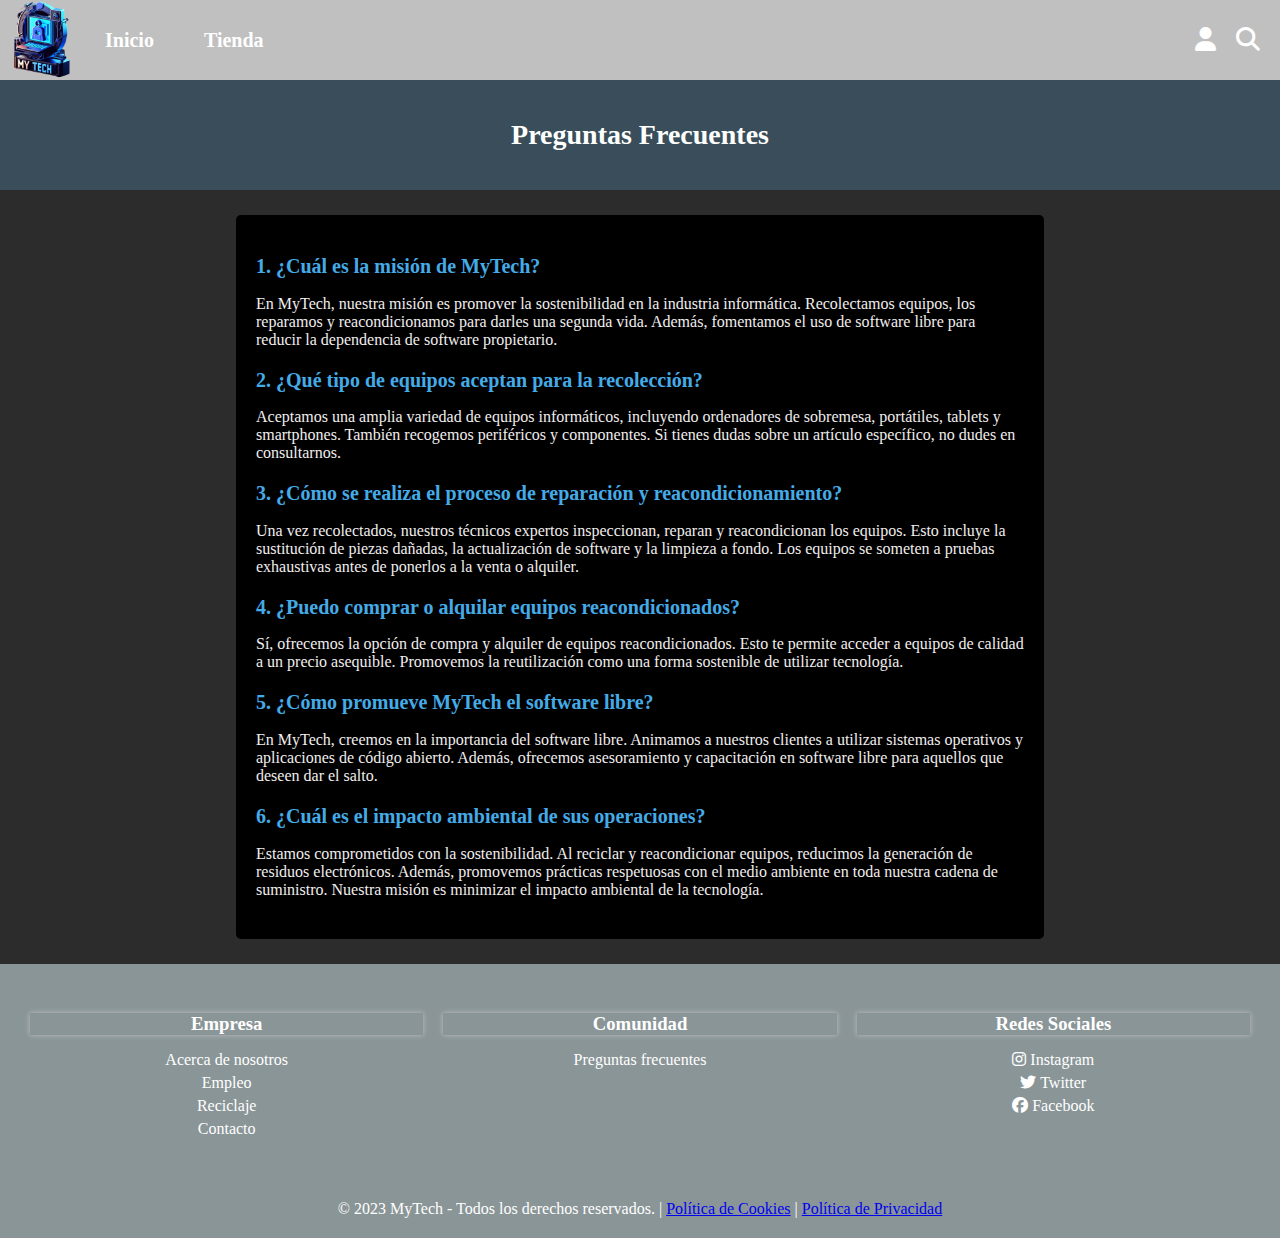
<file: Html/PreguntasFrecuentes.html>
<!DOCTYPE html>
<html lang="en">
<head>
    <meta charset="UTF-8">
    <meta name="viewport" content="width=device-width, initial-scale=1.0">
    <link rel="stylesheet" href="../CSS/PreguntasFrecuentes.css">
    <link rel="stylesheet" href="https://cdnjs.cloudflare.com/ajax/libs/font-awesome/6.1.0/css/all.min.css">
    <link rel="icon" type="image/jpg" href="../img/Logo.png"/>
    <title>Preguntas frecuentes</title>
</head>
<body>
    <nav>
        <div class="menu-container">
                <img class="logo" src="../img/Logo.png" alt="Logo">
                <a href="../index.html" class="menu-opciones"><strong>Inicio</strong></a>
                <a href="Tienda.html" class="menu-opciones"><strong>Tienda</strong></a>
            <div class="iconos-derecha">
                <a href="InicioSesion.html" class="menu-icono"><i class="fas fa-user"></i></a> <!-- Icono de inicio de sesión -->
                <a href="#" class="menu-icono"><i class="fas fa-search"></i></a> <!-- Icono de búsqueda -->
            </div>
        </div>
    </nav>
    <header>
        <h1>Preguntas Frecuentes</h1>
    </header>

    <div class="contenedor">
        <div class="caja">
            <h2>1. ¿Cuál es la misión de MyTech?</h2>
            <p>En MyTech, nuestra misión es promover la sostenibilidad en la industria informática. Recolectamos equipos, los reparamos y reacondicionamos para darles una segunda vida. Además, fomentamos el uso de software libre para reducir la dependencia de software propietario.</p>
        </div>

        <div class="caja">
            <h2>2. ¿Qué tipo de equipos aceptan para la recolección?</h2>
            <p>Aceptamos una amplia variedad de equipos informáticos, incluyendo ordenadores de sobremesa, portátiles, tablets y smartphones. También recogemos periféricos y componentes. Si tienes dudas sobre un artículo específico, no dudes en consultarnos.</p>
        </div>

        <div class="caja">
            <h2>3. ¿Cómo se realiza el proceso de reparación y reacondicionamiento?</h2>
            <p>Una vez recolectados, nuestros técnicos expertos inspeccionan, reparan y reacondicionan los equipos. Esto incluye la sustitución de piezas dañadas, la actualización de software y la limpieza a fondo. Los equipos se someten a pruebas exhaustivas antes de ponerlos a la venta o alquiler.</p>
        </div>

        <div class="caja">
            <h2>4. ¿Puedo comprar o alquilar equipos reacondicionados?</h2>
            <p>Sí, ofrecemos la opción de compra y alquiler de equipos reacondicionados. Esto te permite acceder a equipos de calidad a un precio asequible. Promovemos la reutilización como una forma sostenible de utilizar tecnología.</p>
        </div>

        <div class="caja">
            <h2>5. ¿Cómo promueve MyTech el software libre?</h2>
            <p>En MyTech, creemos en la importancia del software libre. Animamos a nuestros clientes a utilizar sistemas operativos y aplicaciones de código abierto. Además, ofrecemos asesoramiento y capacitación en software libre para aquellos que deseen dar el salto.</p>
        </div>

        <div class="caja">
            <h2>6. ¿Cuál es el impacto ambiental de sus operaciones?</h2>
            <p>Estamos comprometidos con la sostenibilidad. Al reciclar y reacondicionar equipos, reducimos la generación de residuos electrónicos. Además, promovemos prácticas respetuosas con el medio ambiente en toda nuestra cadena de suministro. Nuestra misión es minimizar el impacto ambiental de la tecnología.</p>
        </div>
    </div> 
<!-- Ahora con el footer -->
<!-- todos los enlaces que metemos ahora los iremos formando en la segunda evaluacion -->
<footer>
    <!-- la primera columna -->
    <div class="footer-columnas">
        <div class="footer-columna">
            <h3>Empresa</h3>
            <ul>
                <li><a href="AcercaDe.html">Acerca de nosotros</a></li>
                <li><a href="Empleo.html">Empleo</a></li>
                <li><a href="Reciclaje.html">Reciclaje</a></li>
                <li><a href="Contacto.html">Contacto</a></li>
            </ul>
        </div>
        <!-- la segunda columna -->
        <div class="footer-columna">
            <h3>Comunidad</h3>
            <ul>
                <li><a href="PreguntasFrecuentes.html">Preguntas frecuentes</a></li>
            </ul>
        </div>
        <!-- la tercera columna -->
        <div class="footer-columna">
            <h3>Redes Sociales</h3>
            <ul>
                <li><a href="https://www.instagram.com/asi3.mytech/"><i class="fab fa-instagram"></i> Instagram</a></li>
                <li><a href="https://twitter.com/asi3mytech"><i class="fab fa-twitter"></i> Twitter</a></li>
                <li><a href="https://www.facebook.com/profile.php?id=61552640265701"><i class="fab fa-facebook"></i> Facebook</a></li>
            </ul>
        </div>
    </div>
    <br>
    <br>
    <!-- la columna donde insertamos las redes sociales -->
    <div class="footer-texto">
        &copy; 2023 MyTech - Todos los derechos reservados. | 
        <a href="PoliticaDeCokies.html">Política de Cookies</a> | 
        <a href="PoliticaDePrivacidad.html">Política de Privacidad</a>
    </div>
</footer>
</body>
</html>
</file>
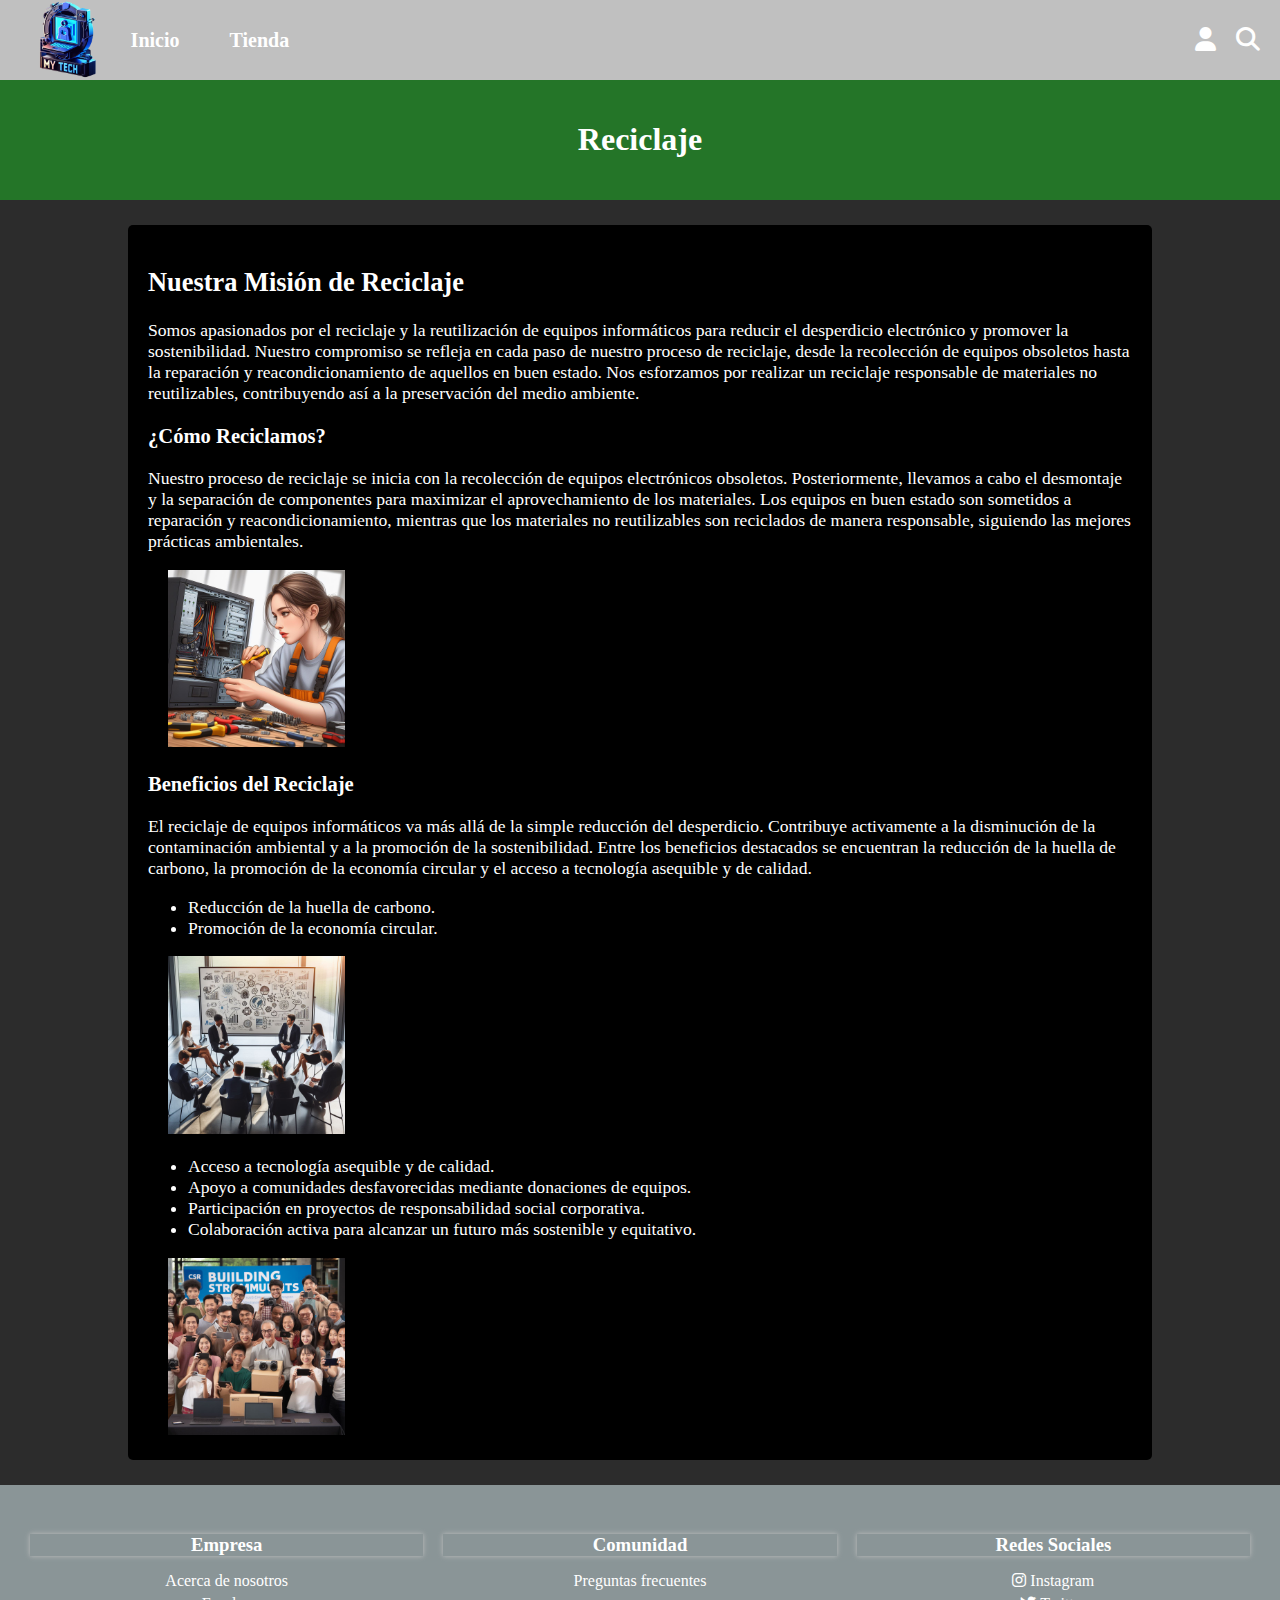
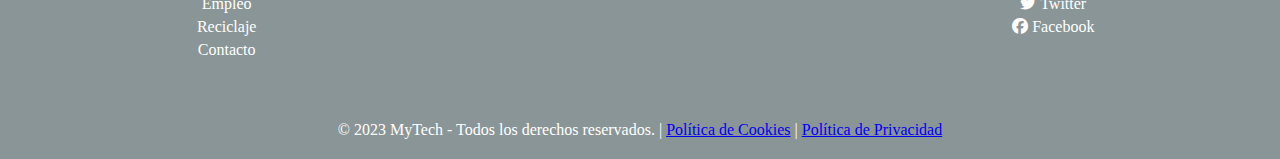
<file: Html/Reciclaje.html>
<!DOCTYPE html>
<html lang="en">
<head>
    <meta charset="UTF-8">
    <meta name="viewport" content="width=device-width, initial-scale=1.0">
    <link rel="stylesheet" href="https://cdnjs.cloudflare.com/ajax/libs/font-awesome/6.1.0/css/all.min.css">
    <link rel="stylesheet" href="../CSS/Reciclaje.css">
    <link rel="icon" type="image/jpg" href="../img/favicon/reciclaje.jfif"/>
    <title>Reciclaje</title>
</head>
<body>
    <nav>
        <div class="menu-container">
                <img class="logo" src="../img/Logo.png" alt="Logo">
                <a href="../index.html" class="menu-opciones"><strong>Inicio</strong></a>
                <a href="Tienda.html" class="menu-opciones"><strong>Tienda</strong></a>
            <div class="iconos-derecha">
                <a href="InicioSesion.html" class="menu-icono"><i class="fas fa-user"></i></a> <!-- Icono de inicio de sesión -->
                <a href="#" class="menu-icono"><i class="fas fa-search"></i></a> <!-- Icono de búsqueda -->
            </div>
        </div>
    </nav>
    <header>
        <h1>Reciclaje</h1>
    </header>
    <div class="contenido">
        <h2>Nuestra Misión de Reciclaje</h2>
        <p>Somos apasionados por el reciclaje y la reutilización de equipos informáticos para reducir el desperdicio electrónico y promover la sostenibilidad. Nuestro compromiso se refleja en cada paso de nuestro proceso de reciclaje, desde la recolección de equipos obsoletos hasta la reparación y reacondicionamiento de aquellos en buen estado. Nos esforzamos por realizar un reciclaje responsable de materiales no reutilizables, contribuyendo así a la preservación del medio ambiente.</p>

        <h3>¿Cómo Reciclamos?</h3>
        <p>Nuestro proceso de reciclaje se inicia con la recolección de equipos electrónicos obsoletos. Posteriormente, llevamos a cabo el desmontaje y la separación de componentes para maximizar el aprovechamiento de los materiales. Los equipos en buen estado son sometidos a reparación y reacondicionamiento, mientras que los materiales no reutilizables son reciclados de manera responsable, siguiendo las mejores prácticas ambientales.</p>
        <img class="imagen" src="../img/Reciclaje/desmontando.jfif" alt="Desmontaje y separación de componentes">

        <h3>Beneficios del Reciclaje</h3>
        <p>El reciclaje de equipos informáticos va más allá de la simple reducción del desperdicio. Contribuye activamente a la disminución de la contaminación ambiental y a la promoción de la sostenibilidad. Entre los beneficios destacados se encuentran la reducción de la huella de carbono, la promoción de la economía circular y el acceso a tecnología asequible y de calidad.</p>
        <ul>
            <li>Reducción de la huella de carbono.</li>
            <li>Promoción de la economía circular.</li>
        </ul>
        <img class="imagen" src="../img/Reciclaje/renuion huella de carbono.jfif" alt="Reducción de la huella de carbono">

        <ul>
            <li>Acceso a tecnología asequible y de calidad.</li>
            <li>Apoyo a comunidades desfavorecidas mediante donaciones de equipos.</li>
            <li>Participación en proyectos de responsabilidad social corporativa.</li>
            <li>Colaboración activa para alcanzar un futuro más sostenible y equitativo.</li>
        </ul>
        <img class="imagen" src="../img/Reciclaje/donaciones.jfif" alt="Acceso a tecnología asequible">
    </div>
<!-- Ahora con el footer -->
<!-- todos los enlaces que metemos ahora los iremos formando en la segunda evaluacion -->
<footer>
    <!-- la primera columna -->
    <div class="footer-columnas">
        <div class="footer-columna">
            <h3>Empresa</h3>
            <ul>
                <li><a href="AcercaDe.html">Acerca de nosotros</a></li>
                <li><a href="Empleo.html">Empleo</a></li>
                <li><a href="Reciclaje.html">Reciclaje</a></li>
               <li> <a href="Contacto.html">Contacto</a></li>
            </ul>
        </div>
        <!-- la segunda columna -->
        <div class="footer-columna">
            <h3>Comunidad</h3>
            <ul>
                <li><a href="PreguntasFrecuentes.html">Preguntas frecuentes</a></li>
            </ul>
        </div>
        <!-- la tercera columna -->
        <div class="footer-columna">
            <h3>Redes Sociales</h3>
            <ul>
                <li><a href="https://www.instagram.com/asi3.mytech/"><i class="fab fa-instagram"></i> Instagram</a></li>
                <li><a href="https://twitter.com/asi3mytech"><i class="fab fa-twitter"></i> Twitter</a></li>
                <li><a href="https://www.facebook.com/profile.php?id=61552640265701"><i class="fab fa-facebook"></i> Facebook</a></li>
            </ul>
        </div>
    </div>
    <br>
    <br>
    <!-- la columna donde insertamos las redes sociales -->
    <div class="footer-texto">
        &copy; 2023 MyTech - Todos los derechos reservados. | 
        <a href="PoliticaDeCokies.html">Política de Cookies</a> | 
        <a href="PoliticaDePrivacidad.html">Política de Privacidad</a>
    </div>
</footer>
</body>
</html>
</file>
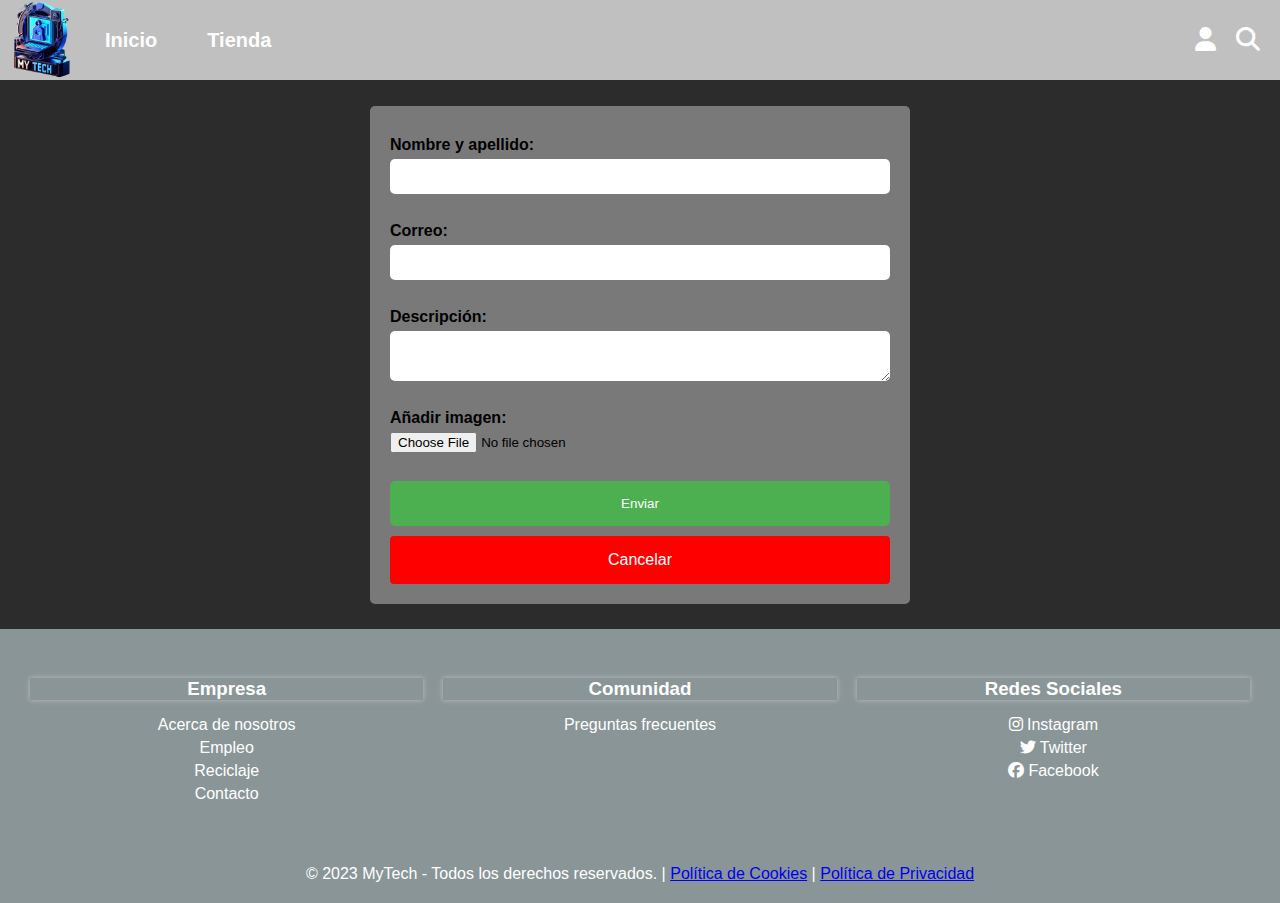
<file: Html/TIcket.html>
<!DOCTYPE html>
<html lang="en">
<head>
    <meta charset="UTF-8">
    <meta name="viewport" content="width=device-width, initial-scale=1.0">
    <link rel="stylesheet" href="https://cdnjs.cloudflare.com/ajax/libs/font-awesome/6.1.0/css/all.min.css">
    <link rel="stylesheet" href="../CSS/Ticket.css">
    <link rel="icon" type="image/jpg" href="../img/favicon/ticket.jfif"/>
    <title>Ticket</title>
</head>
<body>
    <nav>
        <div class="menu-container">
                <img class="logo" src="../img/Logo.png" alt="Logo">
                <a href="../index.html" class="menu-opciones"><strong>Inicio</strong></a>
                <a href="Tienda.html" class="menu-opciones"><strong>Tienda</strong></a>
            <div class="iconos-derecha">
                <a href="InicioSesion.html" class="menu-icono"><i class="fas fa-user"></i></a> <!-- Icono de inicio de sesión -->
                <a href="#" class="menu-icono"><i class="fas fa-search"></i></a> <!-- Icono de búsqueda -->
            </div>
        </div>
    </nav>
    <div class="ticket-form">
        <form action="/submit_ticket" method="post" enctype="multipart/form-data">
            <label for="name">Nombre y apellido:</label>
            <input type="text" id="name" name="name"><br>
            <label for="email">Correo:</label>
            <input type="email" id="email" name="email"><br>
            <label for="description">Descripción:</label>
            <textarea id="description" name="description"></textarea><br>
            <label for="image">Añadir imagen:</label>
            <input type="file" id="image" name="image"><br>
            <input class="ticket-enviar" type="submit" value="Enviar">
            <a href="Contacto.html" class="ticket-cancelar">Cancelar</a>

        </form>
    </div>
    <footer>
        <!-- la primera columna -->
        <div class="footer-columnas">
            <div class="footer-columna">
                <h3>Empresa</h3>
                <ul>
                    <li><a href="AcercaDe.html">Acerca de nosotros</a></li>
                    <li><a href="Empleo.Html">Empleo</a></li>
                    <li><a href="Reciclaje.html">Reciclaje</a></li>
                    <li><a href="Contacto.html">Contacto</a></li>
                </ul>
            </div>
            <!-- la segunda columna -->
            <div class="footer-columna">
                <h3>Comunidad</h3>
                <ul>
                    <li><a href="PreguntasFrecuentes.html">Preguntas frecuentes</a></li>
                </ul>
            </div>
            <!-- la tercera columna -->
            <div class="footer-columna">
                <h3>Redes Sociales</h3>
                <ul>
                    <li><a href="https://www.instagram.com/asi3.mytech/"><i class="fab fa-instagram"></i> Instagram</a></li>
                    <li><a href="https://twitter.com/asi3mytech"><i class="fab fa-twitter"></i> Twitter</a></li>
                    <li><a href="https://www.facebook.com/profile.php?id=61552640265701"><i class="fab fa-facebook"></i> Facebook</a></li>
                </ul>
            </div>
        </div>
        <br>
        <br>
        <!-- la columna donde insertamos las redes sociales -->
        <div class="footer-texto">
            &copy; 2023 MyTech - Todos los derechos reservados. | 
            <a href="PoliticaDeCokies.html">Política de Cookies</a> | 
            <a href="PoliticaDePrivacidad.html">Política de Privacidad</a>
        </div>
    </footer>
</body>
</html>
</file>
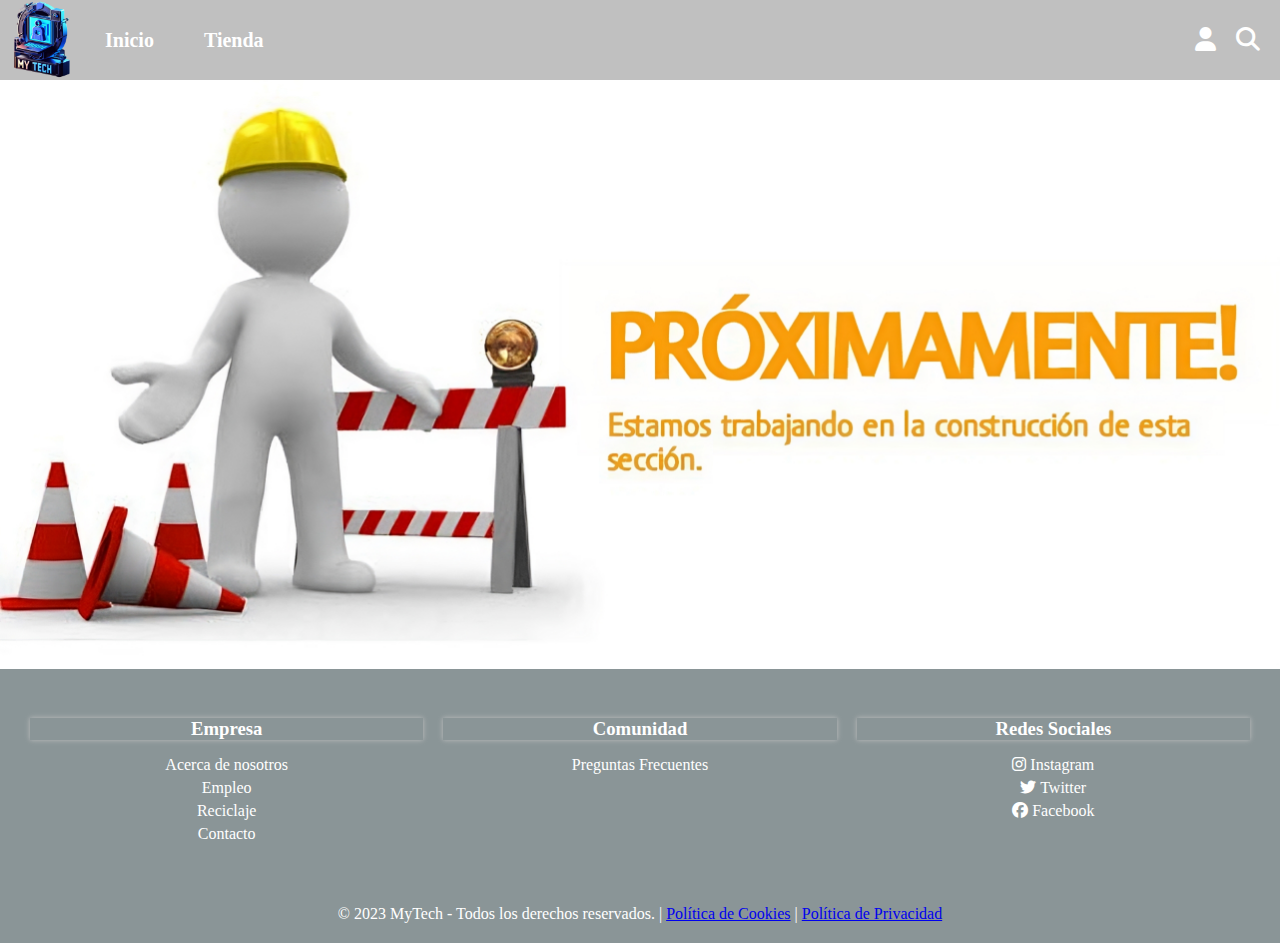
<file: Html/Tienda.html>
<!DOCTYPE html>
<html lang="en">
<head>
    <meta charset="UTF-8">
    <meta name="viewport" content="width=device-width, initial-scale=1.0">
    <title>MyTech</title>
    <link rel="stylesheet" href="https://cdnjs.cloudflare.com/ajax/libs/font-awesome/6.1.0/css/all.min.css">
    <link rel="stylesheet" href="../CSS/Tienda.css">
    <link rel="icon" type="image/jpg" href="../img/favicon/tienda.jfif"/>
</head>
<body>
    <nav>
        <div class="menu-container">
                <img class="logo" src="../img/Logo.png" alt="Logo">
                <a href="../index.html" class="menu-opciones"><strong>Inicio</strong></a>
                <a href="Tienda.html" class="menu-opciones"><strong>Tienda</strong></a>
            <div class="iconos-derecha">
                <a href="InicioSesion.html" class="menu-icono"><i class="fas fa-user"></i></a> <!-- Icono de inicio de sesión -->
                <a href="#" class="menu-icono"><i class="fas fa-search"></i></a> <!-- Icono de búsqueda -->
            </div>
        </div>
    </nav>
 <img class="mantenimiento" src="../img/Tienda/Mantenimiento.jpeg" alt="Pagina en Manteniemto">
<!-- Ahora con el footer -->
<!-- todos los enlaces que metemos ahora los iremos formando en la segunda evaluacion -->
<footer>
    <!-- la primera columna -->
    <div class="footer-columnas">
        <div class="footer-columna">
            <h3>Empresa</h3>
            <ul>
                <li><a href="AcercaDe.html">Acerca de nosotros</a></li>
                <li><a href="Empleo.html">Empleo</a></li>
                <li><a href="Reciclaje.html">Reciclaje</a></li>
                <li><a href="Contacto.html">Contacto</a></li>
            </ul>
        </div>
        <!-- la segunda columna -->
        <div class="footer-columna">
            <h3>Comunidad</h3>
            <ul>
                <li><a href="PreguntasFrecuentes.html">Preguntas Frecuentes</a></li>
            </ul>
        </div>
        <!-- la tercera columna -->
        <div class="footer-columna">
            <h3>Redes Sociales</h3>
            <ul>
                <li><a href="https://www.instagram.com/asi3.mytech/"><i class="fab fa-instagram"></i> Instagram</a></li>
                <li><a href="https://twitter.com/asi3mytech"><i class="fab fa-twitter"></i> Twitter</a></li>
                <li><a href="https://www.facebook.com/profile.php?id=61552640265701"><i class="fab fa-facebook"></i> Facebook</a></li>
            </ul>
        </div>
    </div>
    <br>
    <br>
    <!-- la columna donde insertamos las redes sociales -->
    <div class="footer-texto">
        &copy; 2023 MyTech - Todos los derechos reservados. | 
        <a href="PoliticaDeCokies.html">Política de Cookies</a> | 
        <a href="PoliticaDePrivacidad.html">Política de Privacidad</a>
    </div>
</footer>
</body>
</html>
</file>
<file: index.css>
/*fondo general*/
body{
  background-color: black;
  font-family: calibri;
  margin: 0;
}

/* Estilo para el contenedor del menú */
.menu-container {
  background-color: #c0c0c0; /* Color de fondo azul medianoche */
  display: flex;
  align-items: center;
}

/* Estilo para las opciones de enlace */
.menu-opciones {
  color: white; 
  text-decoration: none;
  padding: 5px 15px;
  margin: 0 10px;
  position: relative;
  font-size: 20px;
}

/* Estilo para la línea blanca al pasar el ratón */
.menu-opciones:hover::after {
  content: "";
  display: block;
  position: absolute;
  left: 0;
  right: 0;
  bottom: -2px; /* Mover la línea hacia abajo */
  height: 2px;
  background-color: white;

}
.menu-icono {
  font-size: 24px;
  margin-right: 20px;
  color: white; 
  text-decoration: none;
  cursor: pointer;
}
.iconos-derecha {
  margin-left: auto; /* Mueve los iconos a la derecha */
  display: flex;
  align-items: center;
}

/*Imagenes*/
.logo {
  width: 80px;
  height: auto;
  padding-left: 4%;
  padding: 20px auto;
}


.imagen-centro {
  padding: auto;
  display: flex;
  width: 99.6%;
  height: auto;
  padding: 0.2%;
}


.texto-superpuesto {
  position: absolute;
  transform: translate(7%, -510%);
  color: white; /* Color del texto */
  background-color: rgba(140, 142, 143, 0.6); /* Color del fondo con transparencia */
  padding: 1%;
  font-size: 4em; /* Tamaño del texto */
  font-family: 'Gill Sans', 'Gill Sans MT', Calibri, 'Trebuchet MS', sans-serif; /* Tipo de fuente */
  font-weight: bold; /* Texto en negrita */
  text-shadow: 4px 4px 4px rgba(0, 0, 0, 1.5); /* Sombreado del texto */
}

.texto-superpuesto2 {
  position: absolute;
  transform: translate(520%, -320%);
  padding: 0;
  color: white; /* Color del texto */
  background-color: rgba(140, 142, 143, 0.6); /* Color del fondo con transparencia */
  padding: 1%;
  font-size: 4em; /* Tamaño del texto */
  font-family: 'Gill Sans', 'Gill Sans MT', Calibri, 'Trebuchet MS', sans-serif; /* Tipo de fuente */
  font-weight: bold; /* Texto en negrita */
  text-shadow: 4px 4px 4px rgba(0, 0, 0, 1.5); /* Sombreado del texto */
}

.texto-superpuesto3 {
  position: absolute;
  transform: translate(345%, -110%);
  color: white; /* Color del texto */
  background-color: rgba(140, 142, 143, 0.6); /* Color del fondo con transparencia */
  padding: 1%;
  font-size: 4em; /* Tamaño del texto */
  font-family: 'Gill Sans', 'Gill Sans MT', Calibri, 'Trebuchet MS', sans-serif; /* Tipo de fuente */
  font-weight: bold; /* Texto en negrita */
  text-shadow: 4px 4px 4px rgba(0, 0, 0, 1.5); /* Sombreado del texto */
}
/* Estilo para el footer */
footer {
  background-color: #8A9597; /* Fondo azul medianoche */
  color: white;
  text-align: center;
  padding: 20px;
}

.footer-columnas {
  display: flex;
  justify-content: center;
}

.footer-columna {
  flex: 1;
  padding: 10px;
  text-align: center; /* Alinear el contenido al centro */
}

.footer-columna ul {
  list-style: none; /* Elimina las viñetas de la lista */
  padding: 0;
}

.footer-columna ul li {
  margin-bottom: 5px;

}

.footer-columna h3 {
  margin-bottom: 10px; /* Separación entre el encabezado y la lista */
  box-shadow: 0 0 5px silver; /*la sombra del cuadrado de las palabras */
}

.footer-columna a {
  text-decoration: none;
  color: white; /* Color del texto enlaces */
  outline: none; 
}
.footer-columna a:link {
  color: white;
}
.footer-columna a:hover {
  color:black; /* Cambia el color al pasar el ratón por encima */
  background: lightslategrey;
}

/*.footer-columna a:visited {
} /* Cambia el color de los enlaces visitados */
</file>
<file: CSS/AcercaDe.css>
body{
  background-color: black;
  font-family: calibri;
  color: white;
  display: flex;
  flex-direction: column;
}

.menu-container {
  background-color: #c0c0c0; /* Color de fondo azul medianoche */
  display: flex;
  align-items: center;
  
}

/* Estilo para las opciones de enlace */
.menu-opciones {
  color: white; 
  text-decoration: none;
  padding: 5px 15px;
  margin: 0 10px;
  position: relative;
  font-size: 20px;
}

/* Estilo para la línea blanca al pasar el ratón */
.menu-opciones:hover::after {
  content: "";
  display: block;
  position: absolute;
  left: 0;
  right: 0;
  bottom: -2px; /* Mover la línea hacia abajo */
  height: 2px;
  background-color: white;
}
.iconos-derecha {
  margin-left: auto; /* Mueve los iconos a la derecha */
  display: flex;
  align-items: center;
}

/*Imagenes*/
.logo {
  width: 80px;
  height: auto;
  padding-left: 0%;
}
.menu-icono {
  font-size: 24px;
  margin-right: 20px;
  color: white; 
  text-decoration: none;
  cursor: pointer;
  justify-content: left;
}
/*Contenido*/
.titulo{
	text-align: center;
	font-family: calibri;
	font-size: 50px;
	color: white;
}

.texto{
  text-align: center;
  font-family: 30px;
  font-size: 30px;
  color: white;
}
.fotosreferencia{
  display: flex;
  justify-content: space-around;
  text-align: center;
  margin-bottom: 2%;
}
img.mediana{
  width: 200px;
  height: 200px;
}

footer {
  background-color: #8A9597; /* Fondo azul medianoche */
  color: white;
  text-align: center;
  padding: 20px;
}

.footer-columnas {
  display: flex;
  justify-content: center;
}

.footer-columna {
  flex: 1;
  padding: 10px;
  text-align: center; /* Alinear el contenido al centro */
}

.footer-columna ul {
  list-style: none; /* Elimina las viñetas de la lista */
  padding: 0;
}

.footer-columna ul li {
  margin-bottom: 5px;

}

.footer-columna h3 {
  margin-bottom: 10px; /* Separación entre el encabezado y la lista */
  box-shadow: 0 0 5px silver; /*la sombra del cuadrado de las palabras */
}

.footer-columna a {
  text-decoration: none;
  color: white; /* Color del texto enlaces */
  outline: none; 
}
.footer-columna a:link {
  color: white;
}
.footer-columna a:hover {
  color:black; /* Cambia el color al pasar el ratón por encima */
  background: lightslategrey;
}
</file>
<file: CSS/Contacto.css>
/*fondo general*/
body{
  font-family: calibri;
  background-color: rgb(44, 44, 44);
}

/* Estilo para el contenedor del menú */
.menu-container {
  background-color: #c0c0c0; /* Color de fondo azul medianoche */
  display: flex;
  align-items: center;
  
}

/*Cambiar el tamaño del logo*/
.logo {
  width: 80px;
  height: auto;
  padding-left: 0%;
}

/* Estilo para las opciones de enlace */
.menu-opciones {
  color: white; 
  text-decoration: none;
  padding: 5px 15px;
  margin: 0 10px;
  position: relative;
  font-size: 20px;
}

/* Estilo para la línea blanca al pasar el ratón */
.menu-opciones:hover::after {
  content: "";
  display: block;
  position: absolute;
  left: 0;
  right: 0;
  bottom: -2px; /* Mover la línea hacia abajo */
  height: 2px;
  background-color: white;
}
.iderecha {
  margin-left: auto; /* Mueve los iconos a la derecha */
  display: flex;
  align-items: center;
}

/*Imagenes*/
.menu-icono {
  font-size: 24px;
  margin-right: 20px;
  color: white; 
  text-decoration: none;
  cursor: pointer;
  justify-content: left;
}

/* Estilo para el contenedor de las cajas */
.caja-contacto {
  display: grid;
  grid-template-columns: repeat(2, 49%); /* Dos columnas con igual ancho */
  grid-template-rows: repeat(2, 49%); /* Dos filas con igual altura */
  gap: 20px; /* Espacio entre las cajas */ 
  margin-bottom: 1%;
}
      
/* Estilo para las cajas individuales */
section {
  font-family: 'Gabarito', sans-serif;
  background-color: rgb(221, 221, 221); /* Color de fondo azul */
  color:black; /* Color de texto blanco */
  padding: 20px;
  margin: 10px;
  box-shadow: 0 0 2px darkgrey;
  text-align: center;
  font-weight: bold;
}
.icono-datos {
  padding-left: 50px;
     
 }


/* Estilo para el footer */
footer {
  background-color: #8A9597; /* Fondo azul medianoche */
  color: white;
  text-align: center;
  padding: 20px;
}

.footer-columnas {
  display: flex;
  justify-content: center;
}

.footer-columna {
  flex: 1;
  padding: 10px;
  text-align: center; /* Alinear el contenido al centro */
}

.footer-columna ul {
  list-style: none; /* Elimina las viñetas de la lista */
  padding: 0;
}

.footer-columna ul li {
  margin-bottom: 5px;

}

.footer-columna h3 {
  margin-bottom: 10px; /* Separación entre el encabezado y la lista */
  box-shadow: 0 0 5px silver; /*la sombra del cuadrado de las palabras */
}

.footer-columna a {
  text-decoration: none;
  color: white; /* Color del texto enlaces */
  outline: none; 
}
.footer-columna a:link {
  color: white;
}
.footer-columna a:hover {
  color:black; /* Cambia el color al pasar el ratón por encima */
  background: lightslategrey;
}
</file>
<file: CSS/CrearCuenta.css>
body {
    height: 100vh;
    margin: 0;
    background-color: rgb(44, 44, 44);
    font-family: 'Gill Sans', 'Gill Sans MT', Calibri, 'Trebuchet MS', sans-serif;
}

.menu-container {
    background-color: #c0c0c0; /* Color de fondo azul medianoche */
    display: flex;
    align-items: center;
    
  }
  
  /* Estilo para las opciones de enlace */
  .menu-opciones {
    color: white; 
    text-decoration: none;
    padding: 5px 15px;
    margin: 0 10px;
    position: relative;
    font-size: 20px;
  }
  
/* Estilo para la línea blanca al pasar el ratón */
.menu-opciones:hover::after {
    content: "";
    display: block;
    position: absolute;
    left: 0;
    right: 0;
    bottom: -2px; /* Mover la línea hacia abajo */
    height: 2px;
    background-color: white;
}
.menu-icono {
    font-size: 24px;
    margin-right: 20px;
    color: white; 
    text-decoration: none;
    cursor: pointer;
    justify-content: left;
}
.iconos-derecha {
    margin-left: auto; /* Mueve los iconos a la derecha */
    display: flex;
    align-items: center;
}

/*Imagenes*/
.logo {
    width: 80px;
    height: auto;
    padding-left: 0%;
}
/*Crear cuenta*/
form {
    align-items: center;
    margin: 2% auto;
    width: 50%;
    padding: 20px;
    background-color: #797979;
    border-radius: 8px;
    box-shadow: 0 0 10px rgba(0,0,0,0.15);
}

form label {
    font-weight: bold;
    margin-top: 20px;
}

form input[type="text"],
form input[type="email"],
form input[type="password"],
form input[type="date"] {
    width: 95%;
    padding: 10px;
    border-radius: 4px;
    border: 1px solid #ddd;
}

form input[type="submit"] {
    margin-top: 30px;
    padding: 10px 20px;
    border-radius: 4px;
    border: none;
    background-color: #007bff;
    color: #fff;
    cursor: pointer;
    width: 100%;
}

form input[type="submit"]:hover {
    background-color: #0056b3;
}

/* Estilo para el footer */
footer {
    background-color: #8A9597; /* Fondo azul medianoche */
    color: white;
    text-align: center;
    padding: 20px;
}
  
.footer-columnas {
    display: flex;
    justify-content: center;
}
  
.footer-columna {
    flex: 1;
    padding: 10px;
    text-align: center; /* Alinear el contenido al centro */
}
  
.footer-columna ul {
    list-style: none; /* Elimina las viñetas de la lista */
    padding: 0;
}
  
.footer-columna ul li {
    margin-bottom: 5px;
  
}
  
.footer-columna h3 {
    margin-bottom: 10px; /* Separación entre el encabezado y la lista */
    box-shadow: 0 0 5px silver; /*la sombra del cuadrado de las palabras */
}
  
.footer-columna a {
    text-decoration: none;
    color: white; /* Color del texto enlaces */
    outline: none; 
}

.footer-columna a:link {
    color: white;
}

.footer-columna a:hover {
    color:black; /* Cambia el color al pasar el ratón por encima */
    background: lightslategrey;
}
</file>
<file: CSS/Empleo.css>
/*fondo general*/
body{
    background-color: rgb(44, 44, 44);
    font-family: calibri;
    margin: 0;
  }
  
  /* Estilo para el contenedor del menú */
.menu-container {
    background-color: #c0c0c0; /* Color de fondo azul medianoche */
    display: flex;
    align-items: center;
    
  }
  
/* Estilo para las opciones de enlace */
.menu-opciones {
    color: white; 
    text-decoration: none;
    padding: 5px 15px;
    margin: 0 10px;
    position: relative;
    font-size: 20px;
}
  
/* Estilo para la línea blanca al pasar el ratón */
.menu-opciones:hover::after {
    content: "";
    display: block;
    position: absolute;
    left: 0;
    right: 0;
    bottom: -2px; /* Mover la línea hacia abajo */
    height: 2px;
    background-color: white;
}
.menu-icono {
    font-size: 24px;
    margin-right: 20px;
    color: white; 
    text-decoration: none;
    cursor: pointer;
    justify-content: left;
}
.iconos-derecha {
    margin-left: auto; /* Mueve los iconos a la derecha */
    display: flex;
    align-items: center;
}
  
/*Imagenes*/
.logo {
    width: 80px;
    height: auto;
    padding-left: 0%;
}
  
header {
    background-color: #336699;
    color: white;
    text-align: center;
    padding: 20px;
}
.caja {
    margin: 2% 15%;
    color: white;
    background-color: black;
    padding: 1%;
    border-radius: 5px;
}


/* Estilo para el footer */
footer {
    background-color: #8A9597; /* Fondo azul medianoche */
    color: white;
    text-align: center;
    padding: 20px;
}
  
.footer-columnas {
    display: flex;
    justify-content: center;
}
  
.footer-columna {
    flex: 1;
    padding: 10px;
    text-align: center; /* Alinear el contenido al centro */
}
  
.footer-columna ul {
    list-style: none; /* Elimina las viñetas de la lista */
    padding: 0;
}
  
.footer-columna ul li {
    margin-bottom: 5px;
}
  
.footer-columna h3 {
    margin-bottom: 10px; /* Separación entre el encabezado y la lista */
    box-shadow: 0 0 5px silver; /*la sombra del cuadrado de las palabras */
}
  
.footer-columna a {
    text-decoration: none;
    color: white; /* Color del texto enlaces */
    outline: none; 
}
  .footer-columna a:link {
    color: white;
}
.footer-columna a:hover {
    color:black; /* Cambia el color al pasar el ratón por encima */
    background: lightslategrey;
}
</file>
<file: CSS/InicioSesion.css>
body {
    align-items: center;
    height: 100vh;
    margin: 0;
    background-color: rgb(44, 44, 44);
    font-family: 'Gill Sans', 'Gill Sans MT', Calibri, 'Trebuchet MS', sans-serif;
}
.menu-container {
    background-color: #c0c0c0; /* Color de fondo azul medianoche */
    display: flex;
    align-items: center;
    
  }
  
  /* Estilo para las opciones de enlace */
  .menu-opciones {
    color: white; 
    text-decoration: none;
    padding: 5px 15px;
    margin: 0 10px;
    position: relative;
    font-size: 20px;
  }
  
/* Estilo para la línea blanca al pasar el ratón */
.menu-opciones:hover::after {
    content: "";
    display: block;
    position: absolute;
    left: 0;
    right: 0;
    bottom: -2px; /* Mover la línea hacia abajo */
    height: 2px;
    background-color: white;
}
.menu-icono {
    font-size: 24px;
    margin-right: 20px;
    color: white; 
    text-decoration: none;
    cursor: pointer;
    justify-content: left;
}
.iconos-derecha {
    margin-left: auto; /* Mueve los iconos a la derecha */
    display: flex;
    align-items: center;
}

/*Imagenes*/
.logo {
    width: 80px;
    height: auto;
    padding-left: 0%;
}

/*Cuestionario*/
form {
    background-color: #797979;
    padding: 20px;
    border-radius: 8px;
    box-shadow: 0px 0px 10px 0px rgba(0,0,0,0.1);
    margin: 2% 35%;
}

input[type=email], input[type=password] {
    width: 95%;
    padding: 10px;
    margin: 10px 0;
    border-radius: 4px;
    border: 1px solid #ccc;
}

input[type=submit] {
    width: 100%;
    padding: 10px;
    border-radius: 4px;
    border: none;
    background-color: #007BFF;
    color: white;
    cursor: pointer;
}

input[type=submit]:hover {
    background-color: #0056b3;
}

.a {
    text-decoration: none;
    color: #2000a9;
}



/* Estilo para el footer */
footer {
    background-color: #8A9597; /* Fondo azul medianoche */
    color: white;
    text-align: center;
    padding: 20px;
}
  
.footer-columnas {
    display: flex;
    justify-content: center;
}
  
.footer-columna {
    flex: 1;
    padding: 10px;
    text-align: center; /* Alinear el contenido al centro */
}
  
.footer-columna ul {
    list-style: none; /* Elimina las viñetas de la lista */
    padding: 0;
}
  
.footer-columna ul li {
    margin-bottom: 5px;
  
}
  
.footer-columna h3 {
    margin-bottom: 10px; /* Separación entre el encabezado y la lista */
    box-shadow: 0 0 5px silver; /*la sombra del cuadrado de las palabras */
}
  
.footer-columna a {
    text-decoration: none;
    color: white; /* Color del texto enlaces */
    outline: none; 
}

.footer-columna a:link {
    color: white;
}

.footer-columna a:hover {
    color:black; /* Cambia el color al pasar el ratón por encima */
    background: lightslategrey;
}
</file>
<file: CSS/PoliticaDeCookies.css>
/* Estilo para el contenedor del menú */
body{
  font-family: calibri;
  margin: 0;
  background-color: #333;

}

.menu-container {
    background-color: #c0c0c0; /* Color de fondo azul medianoche */
    display: flex;
    align-items: center;
    
  }
/* Estilo para las opciones de enlace */
.menu-opciones {
    color: white; 
    text-decoration: none;
    padding: 5px 15px;
    margin: 0 10px;
    position: relative;
    font-size: 20px;
  }
  
  /* Estilo para la línea blanca al pasar el ratón */
  .menu-opciones:hover::after {
    content: "";
    display: block;
    position: absolute;
    left: 0;
    right: 0;
    bottom: -2px; /* Mover la línea hacia abajo */
    height: 2px;
    background-color: white;
  }
  .menu-icono {
    font-size: 24px;
    margin-right: 20px;
    color: white; 
    text-decoration: none;
    cursor: pointer;
    justify-content: left;
  }
  .iconos-derecha {
    margin-left: auto; /* Mueve los iconos a la derecha */
    display: flex;
    align-items: center;
  }
  
  /*Imagenes*/
  .logo {
    width: 80px;
    height: auto;
    padding-left: 0%;
  }

header{
  color:white;
  background-color: rgb(60, 161, 122);
  padding: 20px;
  text-align: center;
}
h1 {
    font-size: 36px;
}

.container {
    max-width: 800px;
    margin: 20px auto;
    padding: 20px;
    background-color: #fff;
    box-shadow: 0 0 10px rgba(0, 0, 0, 0.2);
}

h2 {
    font-size: 24px;
}

p {
    font-size: 16px;
    line-height: 1.5;
}


  /* Estilo para el footer */
footer {
    background-color: #8A9597; /* Fondo azul medianoche */
    color: white;
    text-align: center;
    padding: 20px;
  }
  
  .footer-columnas {
    display: flex;
    justify-content: center;
  }
  
  .footer-columna {
    flex: 1;
    padding: 10px;
    text-align: center; /* Alinear el contenido al centro */
  }
  
  .footer-columna ul {
    list-style: none; /* Elimina las viñetas de la lista */
    padding: 0;
  }
  
  .footer-columna ul li {
    margin-bottom: 5px;
  
  }
  
  .footer-columna h3 {
    margin-bottom: 10px; /* Separación entre el encabezado y la lista */
    box-shadow: 0 0 5px silver; /*la sombra del cuadrado de las palabras */
  }
  
  .footer-columna a {
    text-decoration: none;
    color: white; /* Color del texto enlaces */
    outline: none; 
  }
  .footer-columna a:link {
    color: white;
  }
  .footer-columna a:hover {
    color:black; /* Cambia el color al pasar el ratón por encima */
    background: lightslategrey;
  }
</file>
<file: CSS/PoliticaDePrivacidad.css>
/* Estilo para el contenedor del menú */
body{
  font-family: calibri;
  margin: 0;
  background-color: rgb(44, 44, 44);
}
.menu-container {
    background-color: #c0c0c0; /* Color de fondo azul medianoche */
    display: flex;
    align-items: center;
    
  }
  
  /* Estilo para las opciones de enlace */
  .menu-opciones {
    color: white; 
    text-decoration: none;
    padding: 5px 15px;
    margin: 0 10px;
    position: relative;
    font-size: 20px;
  }
  
  /* Estilo para la línea blanca al pasar el ratón */
  .menu-opciones:hover::after {
    content: "";
    display: block;
    position: absolute;
    left: 0;
    right: 0;
    bottom: -2px; /* Mover la línea hacia abajo */
    height: 2px;
    background-color: white;
  }
  .menu-icono {
    font-size: 24px;
    margin-right: 20px;
    color: white; 
    text-decoration: none;
    cursor: pointer;
    justify-content: left;
  }
  .iconos-derecha {
    margin-left: auto; /* Mueve los iconos a la derecha */
    display: flex;
    align-items: center;
  }
  
  /*Imagenes*/
  .logo {
    width: 80px;
    height: auto;
    padding-left: 0%;
  }

  /*Contenido*/
header{
  background-color: #8A9597;
  text-align: center;
  padding: 20px;
}

.general {
    width: 80%; /* Define el ancho del contenedor */
    margin: 2% auto; /* Centra el contenedor en la página */
    padding: 5%;
    background-color: #000;
}
section{
    color: white;
}
h2{
    color: cornflowerblue;
}
/*Tabla*/  
table {
    border-collapse: collapse;
    width: 80%;
    margin: 20px auto;
    color: black;
}

th, td {
    border: 1px solid #ffffff;
    padding: 8px;
}

th {
    background-color: #ccc;
}

tr:nth-child(odd) {
    background-color: #afafaf;
}

tr:nth-child(even) {
    background-color: #fff;
}

/* Estilo para el footer */
footer {
    background-color: #8A9597; /* Fondo azul medianoche */
    color: white;
    text-align: center;
    padding: 20px;
  }
  
  .footer-columnas {
    display: flex;
    justify-content: center;
  }
  
  .footer-columna {
    flex: 1;
    padding: 10px;
    text-align: center; /* Alinear el contenido al centro */
  }
  
  .footer-columna ul {
    list-style: none; /* Elimina las viñetas de la lista */
    padding: 0;
  }
  
  .footer-columna ul li {
    margin-bottom: 5px;
  
  }
  
  .footer-columna h3 {
    margin-bottom: 10px; /* Separación entre el encabezado y la lista */
    box-shadow: 0 0 5px silver; /*la sombra del cuadrado de las palabras */
  }
  
  .footer-columna a {
    text-decoration: none;
    color: white; /* Color del texto enlaces */
    outline: none; 
  }
  .footer-columna a:link {
    color: white;
  }
  .footer-columna a:hover {
    color:black; /* Cambia el color al pasar el ratón por encima */
    background: lightslategrey;
  }
</file>
<file: CSS/PreguntasFrecuentes.css>
body{
  background-color: rgb(44, 44, 44);
  font-family: calibri;
  margin: 0;
}
/* Estilo para el contenedor del menú */
.menu-container {
  background-color: #c0c0c0; /* Color de fondo azul medianoche */
  display: flex;
  align-items: center; 
}
  
/* Estilo para las opciones de enlace */
.menu-opciones {
  color: white; 
  text-decoration: none;
  padding: 5px 15px;
  margin: 0 10px;
  position: relative;
  font-size: 20px;
}
  
/* Estilo para la línea blanca al pasar el ratón */
.menu-opciones:hover::after {
  content: "";
  display: block;
  position: absolute;
  left: 0;
  right: 0;
  bottom: -2px; /* Mover la línea hacia abajo */
  height: 2px;
  background-color: white;
}
.menu-icono {
  font-size: 24px;
  margin-right: 20px;
  color: white; 
  text-decoration: none;
  cursor: pointer;
  justify-content: left;
}
.iconos-derecha {
  margin-left: auto; /* Mueve los iconos a la derecha */
  display: flex;
  align-items: center;
}
  
  /*Imagenes*/
.logo {
  width: 80px;
  height: auto;
  padding-left: 0%;
  }



/* Estilos para preguntas y respuestas */

.contenedor {
  width: 60%;
  height: auto;
  margin: 2% auto;
  padding: 20px;
  background-color: #000000;
  border-radius: 5px;
}

header {
  background-color: #394e5a;
  color: #fff;
  text-align: center;
  padding: 20px;
}

header h1 {
  font-size: 28px;
}
.caja{
  margin: 20px 0;
}

h2 {
  font-size: 20px;
  color:#44abe7;
}

p {
  font-size: 16px;
  color: #f1eeee;
}

/* Estilo para el footer */
footer {
  background-color: #8A9597; /* Fondo azul medianoche */
  color: white;
  text-align: center;
  padding: 20px;
}
  
.footer-columnas {
  display: flex;
  justify-content: center;
}
  
.footer-columna {
  flex: 1;
  padding: 10px;
  text-align: center; /* Alinear el contenido al centro */
}
  
.footer-columna ul {
  list-style: none; /* Elimina las viñetas de la lista */
  padding: 0;
}
  
.footer-columna ul li {
  margin-bottom: 5px;
}
  
.footer-columna h3 {
  margin-bottom: 10px; /* Separación entre el encabezado y la lista */
  box-shadow: 0 0 5px silver; /*la sombra del cuadrado de las palabras */
}
  
.footer-columna a {
  text-decoration: none;
  color: white; /* Color del texto enlaces */
  outline: none; 
}
.footer-columna a:link {
  color: white;
}
.footer-columna a:hover {
  color:black; /* Cambia el color al pasar el ratón por encima */
  background: lightslategrey;
}
</file>
<file: CSS/Reciclaje.css>
/*fondo general*/
body{
    background-color: rgb(44, 44, 44);
    font-family: calibri;
    margin: 0;
  }
  
  /* Estilo para el contenedor del menú */
.menu-container {
    background-color: #c0c0c0; /* Color de fondo azul medianoche */
    display: flex;
    align-items: center;
    
}
  
/* Estilo para las opciones de enlace */
.menu-opciones {
    color: white; 
    text-decoration: none;
    padding: 5px 15px;
    margin: 0 10px;
    position: relative;
    font-size: 20px;
}
  
/* Estilo para la línea blanca al pasar el ratón */
.menu-opciones:hover::after {
    content: "";
    display: block;
    position: absolute;
    left: 0;
    right: 0;
    bottom: -2px; /* Mover la línea hacia abajo */
    height: 2px;
    background-color: white;
}
.menu-icono {
    font-size: 24px;
    margin-right: 20px;
    color: white; 
    text-decoration: none;
    cursor: pointer;
    justify-content: left;
}
.iconos-derecha {
    margin-left: auto; /* Mueve los iconos a la derecha */
    display: flex;
    align-items: center;
}
  
/*Imagenes*/
.logo {
    width: 80px;
    height: auto;
    padding-left: 2%;
}
img{
    width: 18%;
    height: auto;
    padding-left: 2%;
}

/*contenido*/
header {
    background-color: #247528;
    color: white;
    text-align: center;
    padding: 20px;
}
.contenido {
    margin: 2% 10%; /* Alinea el contenido al centro horizontalmente */
    background-color: black;
    color: white;
    border-radius: 5px;
    padding: 20px;
    font-size: 1.1em;
}

/* Estilo para el footer */
footer {
    background-color: #8A9597; /* Fondo azul medianoche */
    color: white;
    text-align: center;
    padding: 20px;
}
  
.footer-columnas {
    display: flex;
    justify-content: center;
}
  
.footer-columna {
    flex: 1;
    padding: 10px;
    text-align: center; /* Alinear el contenido al centro */
}
  
.footer-columna ul {
    list-style: none; /* Elimina las viñetas de la lista */
    padding: 0;
}
  
.footer-columna ul li {
    margin-bottom: 5px;
}
  
.footer-columna h3 {
    margin-bottom: 10px; /* Separación entre el encabezado y la lista */
    box-shadow: 0 0 5px silver; /*la sombra del cuadrado de las palabras */
}
  
.footer-columna a {
    text-decoration: none;
    color: white; /* Color del texto enlaces */
    outline: none; 
}
  .footer-columna a:link {
    color: white;
}
.footer-columna a:hover {
    color:black; /* Cambia el color al pasar el ratón por encima */
    background: lightslategrey;
}
</file>
<file: CSS/Ticket.css>
body {
    background-color: rgb(44, 44, 44);
    height: 100vh;
    margin: 0;
    font-family: 'Gill Sans', 'Gill Sans MT', Calibri, 'Trebuchet MS', sans-serif;
}

.menu-container {
    background-color: #c0c0c0; /* Color de fondo azul medianoche */
    display: flex;
    align-items: center;
    
  }
  
  /* Estilo para las opciones de enlace */
  .menu-opciones {
    color: white; 
    text-decoration: none;
    padding: 5px 15px;
    margin: 0 10px;
    position: relative;
    font-size: 20px;
  }
  
/* Estilo para la línea blanca al pasar el ratón */
.menu-opciones:hover::after {
    content: "";
    display: block;
    position: absolute;
    left: 0;
    right: 0;
    bottom: -2px; /* Mover la línea hacia abajo */
    height: 2px;
    background-color: white;
}
.menu-icono {
    font-size: 24px;
    margin-right: 20px;
    color: white; 
    text-decoration: none;
    cursor: pointer;
    justify-content: left;
}
.iconos-derecha {
    margin-left: auto; /* Mueve los iconos a la derecha */
    display: flex;
    align-items: center;
}

/*Imagenes*/
.logo {
    width: 80px;
    height: auto;
    padding-left: 0%;
}
/*Estilos Ticket*/

.ticket-form {
    background-color: #797979;
    border-radius: 5px;
    padding: 20px;
    max-width: 500px;
    margin: 2% auto;
}

.ticket-form form {
    display: flex;
    flex-direction: column;
}

.ticket-form label {
    font-weight: bold;
    margin-top: 10px;
}

.ticket-form input[type="text"], .ticket-form input[type="email"], .ticket-form textarea {
    padding: 10px;
    border: none;
    border-radius: 5px;
    margin-top: 5px;
}

.ticket-form input[type="file"] {
    border: none;
    margin-top: 5px;
}

.ticket-enviar {
    background-color: #4CAF50;
    color: white;
    padding: 15px 20px;
    margin-top: 10px;
    border: none;
    border-radius: 5px;
    cursor: pointer;
}
.ticket-cancelar {
    text-decoration: none; /* Quita la decoración del enlace */
    background-color: red; /* Establece el fondo en color rojo */
    padding: 8px 12px; /* Añade relleno para mejorar la apariencia */
    color: white; /* Establece el color del texto en blanco */
    display: inline-block; /* Hace que el enlace se comporte como un bloque en línea */
    border-radius: 4px; /* Añade bordes redondeados */
    margin-top: 2%;
    padding: 15px 20px;
    text-align: center;
}



/* Estilo para el footer */
footer {
    background-color: #8A9597; /* Fondo azul medianoche */
    color: white;
    text-align: center;
    padding: 20px;
}
  
.footer-columnas {
    display: flex;
    justify-content: center;
}
  
.footer-columna {
    flex: 1;
    padding: 10px;
    text-align: center; /* Alinear el contenido al centro */
}
  
.footer-columna ul {
    list-style: none; /* Elimina las viñetas de la lista */
    padding: 0;
}
  
.footer-columna ul li {
    margin-bottom: 5px;
  
}
  
.footer-columna h3 {
    margin-bottom: 10px; /* Separación entre el encabezado y la lista */
    box-shadow: 0 0 5px silver; /*la sombra del cuadrado de las palabras */
}
  
.footer-columna a {
    text-decoration: none;
    color: white; /* Color del texto enlaces */
    outline: none; 
}

.footer-columna a:link {
    color: white;
}

.footer-columna a:hover {
    color:black; /* Cambia el color al pasar el ratón por encima */
    background: lightslategrey;
}
</file>
<file: CSS/Tienda.css>
/* Estilo para el contenedor del menú */
body{
  font-family: calibri;
  background-color: white;
  margin: 0;
}
.menu-container {
    background-color: #c0c0c0; /* Color de fondo azul medianoche */
    display: flex;
    align-items: center;
    
  }
  
  /* Estilo para las opciones de enlace */
  .menu-opciones {
    color: white; 
    text-decoration: none;
    padding: 5px 15px;
    margin: 0 10px;
    position: relative;
    font-size: 20px;
  }
  
  /* Estilo para la línea blanca al pasar el ratón */
  .menu-opciones:hover::after {
    content: "";
    display: block;
    position: absolute;
    left: 0;
    right: 0;
    bottom: -2px; /* Mover la línea hacia abajo */
    height: 2px;
    background-color: white;
  }
  .menu-icono {
    font-size: 24px;
    margin-right: 20px;
    color: white; 
    text-decoration: none;
    cursor: pointer;
    justify-content: left;
  }
  .iconos-derecha {
    margin-left: auto; /* Mueve los iconos a la derecha */
    display: flex;
    align-items: center;
  }

  /*Imagenes*/
.logo {
    width: 80px;
    height: auto;
    padding-left: 0%;
  }
.mantenimiento{
    width: 100%;
    height: auto;
}
/* Estilo para el footer */
footer {
    background-color: #8A9597; /* Fondo azul medianoche */
    color: white;
    text-align: center;
    padding: 20px;
  }
  
  .footer-columnas {
    display: flex;
    justify-content: center;
  }
  
  .footer-columna {
    flex: 1;
    padding: 10px;
    text-align: center; /* Alinear el contenido al centro */
  }
  
  .footer-columna ul {
    list-style: none; /* Elimina las viñetas de la lista */
    padding: 0;
  }
  
  .footer-columna ul li {
    margin-bottom: 5px;
  
  }
  
  .footer-columna h3 {
    margin-bottom: 10px; /* Separación entre el encabezado y la lista */
    box-shadow: 0 0 5px silver; /*la sombra del cuadrado de las palabras */
  }
  
  .footer-columna a {
    text-decoration: none;
    color: white; /* Color del texto enlaces */
    outline: none; 
  }
  .footer-columna a:link {
    color: white;
  }
  .footer-columna a:hover {
    color:black; /* Cambia el color al pasar el ratón por encima */
    background: lightslategrey;
  }
</file>
